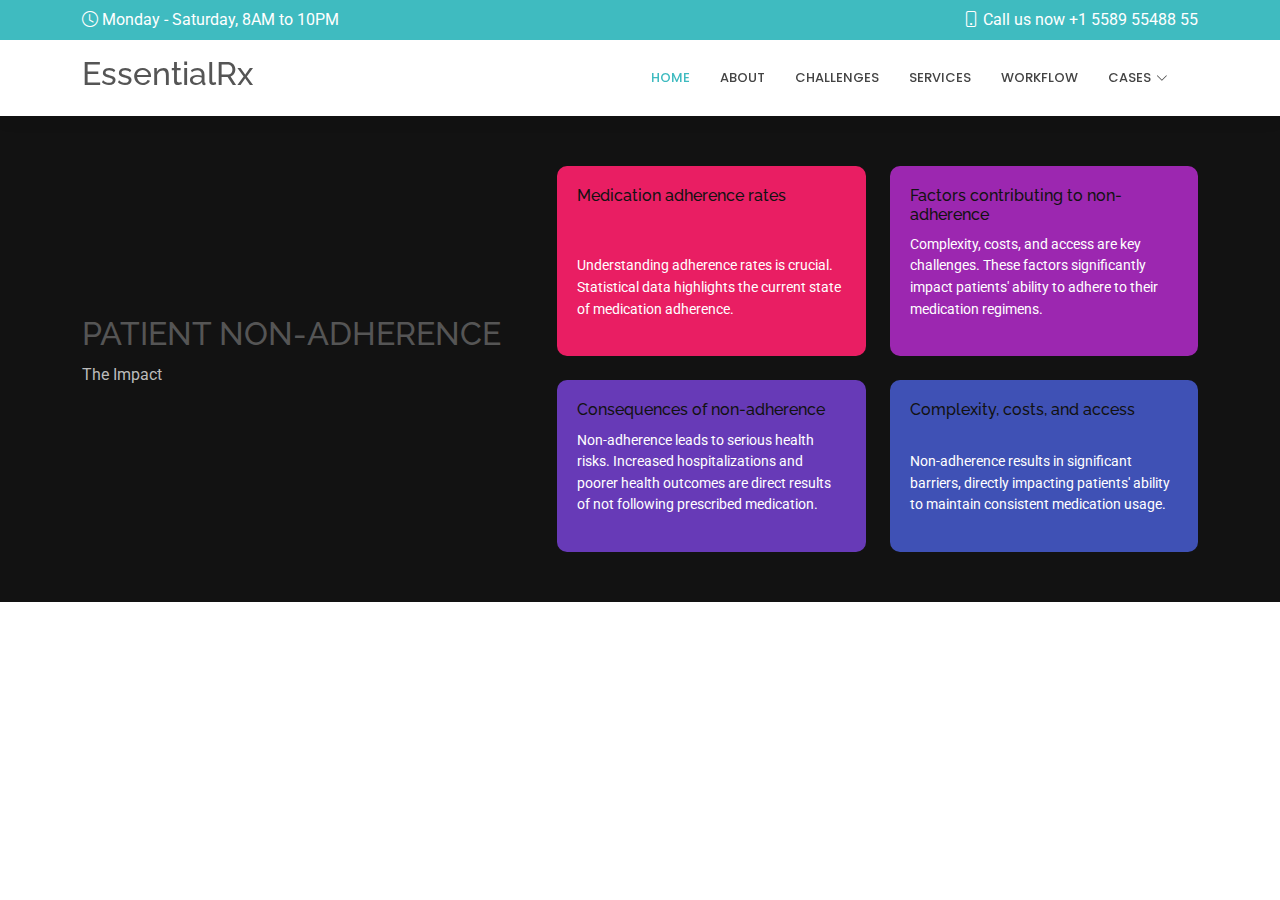
<file: adherence.html>
<!DOCTYPE html>
<html lang="en">

<head>
  <meta charset="utf-8">
  <meta content="width=device-width, initial-scale=1.0" name="viewport">
  <title>Index - Medicio Bootstrap Template</title>
  <meta name="description" content="">
  <meta name="keywords" content="">

  <!-- Favicons -->
  <link href="assets/img/favicon.png" rel="icon">
  <link href="assets/img/apple-touch-icon.png" rel="apple-touch-icon">

  <!-- Fonts -->
  <link href="https://fonts.googleapis.com" rel="preconnect">
  <link href="https://fonts.gstatic.com" rel="preconnect" crossorigin>
  <link href="https://fonts.googleapis.com/css2?family=Roboto:ital,wght@0,100;0,300;0,400;0,500;0,700;0,900;1,100;1,300;1,400;1,500;1,700;1,900&family=Poppins:ital,wght@0,100;0,200;0,300;0,400;0,500;0,600;0,700;0,800;0,900;1,100;1,200;1,300;1,400;1,500;1,600;1,700;1,800;1,900&family=Raleway:ital,wght@0,100;0,200;0,300;0,400;0,500;0,600;0,700;0,800;0,900;1,100;1,200;1,300;1,400;1,500;1,600;1,700;1,800;1,900&display=swap" rel="stylesheet">

  <!-- Vendor CSS Files -->
  <link href="assets/vendor/bootstrap/css/bootstrap.min.css" rel="stylesheet">
  <link href="assets/vendor/bootstrap-icons/bootstrap-icons.css" rel="stylesheet">
  <link href="assets/vendor/aos/aos.css" rel="stylesheet">
  <link href="assets/vendor/fontawesome-free/css/all.min.css" rel="stylesheet">
  <link href="assets/vendor/glightbox/css/glightbox.min.css" rel="stylesheet">
  <link href="assets/vendor/swiper/swiper-bundle.min.css" rel="stylesheet">

  <!-- Main CSS File -->
  <link href="assets/css/main.css" rel="stylesheet">

</head>

<body class="index-page">

  <header id="header" class="header sticky-top">

    <div class="topbar d-flex align-items-center">
      <div class="container d-flex justify-content-center justify-content-md-between">
        <div class="d-none d-md-flex align-items-center">
          <i class="bi bi-clock me-1"></i> Monday - Saturday, 8AM to 10PM
        </div>
        <div class="d-flex align-items-center">
          <i class="bi bi-phone me-1"></i> Call us now +1 5589 55488 55
        </div>
      </div>
    </div><!-- End Top Bar -->

    <div class="branding d-flex align-items-center">

      <div class="container position-relative d-flex align-items-center justify-content-end">
        <a href="index.html" class="logo d-flex align-items-center me-auto">
          <h2 class="sitename">EssentialRx</h2>
          <!-- Uncomment the line below if you also wish to use a text logo -->
          <!-- <h1 class="sitename">Medicio</h1>  -->
        </a>

        <nav id="navmenu" class="navmenu">
          <ul>
            <li><a href="#hero" class="active">Home</a></li>
            <li><a href="#about">About</a></li>
            <li><a href="#stats">Challenges</a></li>
            <li><a href="#services">Services</a></li>
            <li><a href="#workflow">Workflow</a></li>
            <li class="dropdown"><a href="#"><span>Cases</span> <i class="bi bi-chevron-down toggle-dropdown"></i></a>
              <ul>
                <li><a href="#success">success stories</a></li>
                  
                    <li><a href="#testimonials2">testimonials</a></li>
                    <li><a href="#future">Future DIRECTIONS</a></li>
                    
                  
                </li>
                
              </ul>
            </li>
            <li><a href="#contact"></a></li>
          </ul>
          <i class="mobile-nav-toggle d-xl-none bi bi-list"></i>
        </nav>


      </div>

    </div>

  </header>


  <section id="non-adherence" style="background-color: #121212; color: #fff; padding: 50px 0;">
    <div class="container">
      <div class="row">
        <!-- Left Side: Title -->
        <div class="col-lg-5 d-flex flex-column justify-content-center">
          <h2 style="text-transform: uppercase; font-size: 2rem; margin-bottom: 10px;">Patient Non-Adherence</h2>
          <p style="color: #bbb; font-size: 1rem;">The Impact</p>
        </div>
  
        <!-- Right Side: Colored Blocks -->
        <div class="col-lg-7">
          <div class="row gy-4 d-flex">
            <!-- Block 1 -->
            <div class="col-md-6 d-flex">
              <div style="background-color: #e91e63; color: #fff; padding: 20px; border-radius: 10px; flex: 1; display: flex; flex-direction: column; justify-content: space-between;">
                <h4 style="font-size: 1rem; margin-bottom: 10px;color: #121212;">Medication adherence rates</h4>
                <p style="font-size: 0.9rem;">Understanding adherence rates is crucial. Statistical data highlights the current state of medication adherence.</p>
              </div>
            </div>
            <!-- Block 2 -->
            <div class="col-md-6 d-flex">
              <div style="background-color: #9c27b0; color: #fff; padding: 20px; border-radius: 10px; flex: 1; display: flex; flex-direction: column; justify-content: space-between;">
                <h4 style="font-size: 1rem; margin-bottom: 10px;color: #121212;">Factors contributing to non-adherence</h4>
                <p style="font-size: 0.9rem;">Complexity, costs, and access are key challenges. These factors significantly impact patients' ability to adhere to their medication regimens.</p>
              </div>
            </div>
            <!-- Block 3 -->
            <div class="col-md-6 d-flex">
              <div style="background-color: #673ab7; color: #fff; padding: 20px; border-radius: 10px; flex: 1; display: flex; flex-direction: column; justify-content: space-between;">
                <h4 style="font-size: 1rem; margin-bottom: 10px;color: #121212;">Consequences of non-adherence</h4>
                <p style="font-size: 0.9rem;">Non-adherence leads to serious health risks. Increased hospitalizations and poorer health outcomes are direct results of not following prescribed medication.</p>
              </div>
            </div>
            <!-- Block 4 -->
            <div class="col-md-6 d-flex">
              <div style="background-color: #3f51b5; color: #fff; padding: 20px; border-radius: 10px; flex: 1; display: flex; flex-direction: column; justify-content: space-between;">
                <h4 style="font-size: 1rem; margin-bottom: 10px; color:#121212;">Complexity, costs, and access</h4>
                <p style="font-size: 0.9rem;">Non-adherence results in significant barriers, directly impacting patients' ability to maintain consistent medication usage.</p>
              </div>
            </div>
          </div>
        </div>
      </div>
    </div>
  </section>
  



  <!-- Scroll Top -->
  <a href="#" id="scroll-top" class="scroll-top d-flex align-items-center justify-content-center"><i class="bi bi-arrow-up-short"></i></a>

  <!-- Preloader -->
  <div id="preloader"></div>

  <!-- Vendor JS Files -->
  <script src="assets/vendor/bootstrap/js/bootstrap.bundle.min.js"></script>
  <script src="assets/vendor/php-email-form/validate.js"></script>
  <script src="assets/vendor/aos/aos.js"></script>
  <script src="assets/vendor/glightbox/js/glightbox.min.js"></script>
  <script src="assets/vendor/purecounter/purecounter_vanilla.js"></script>
  <script src="assets/vendor/swiper/swiper-bundle.min.js"></script>

  <!-- Main JS File -->
  <script src="assets/js/main.js"></script>

</body>

</html>
</file>
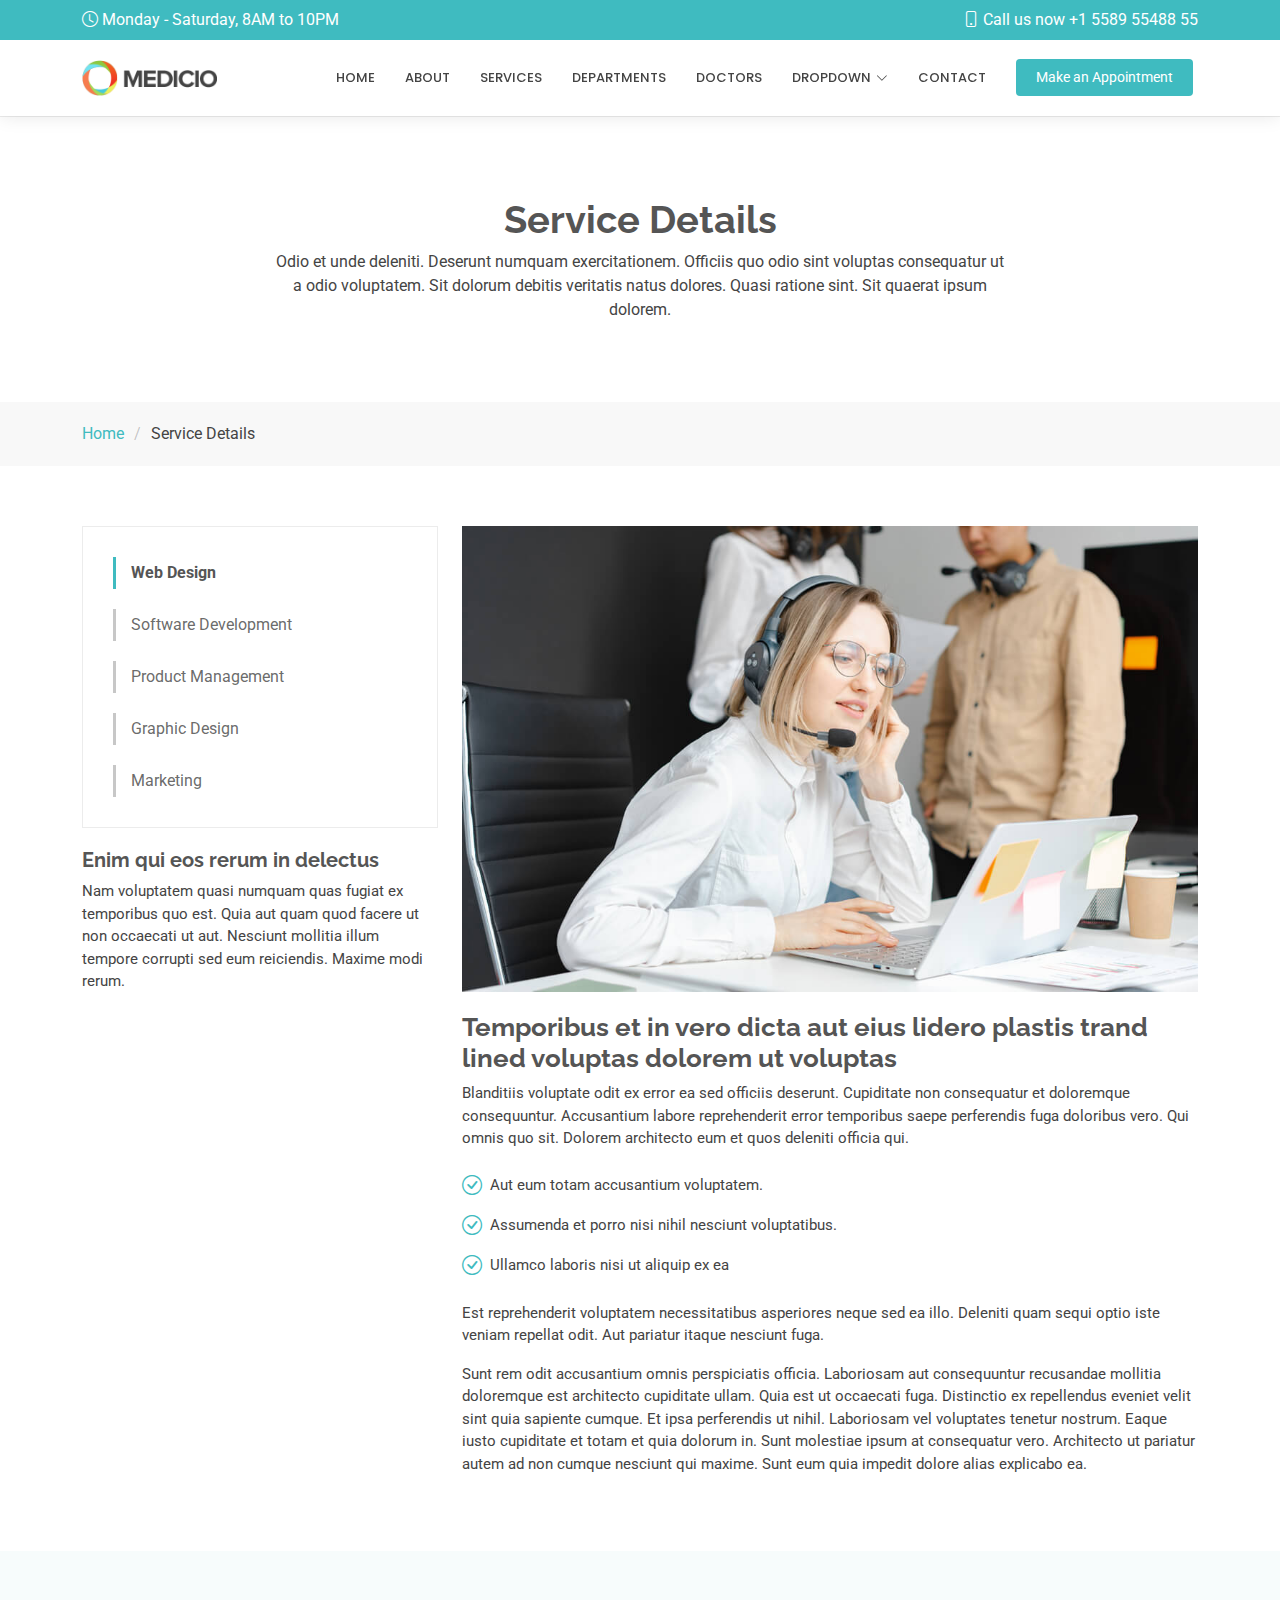
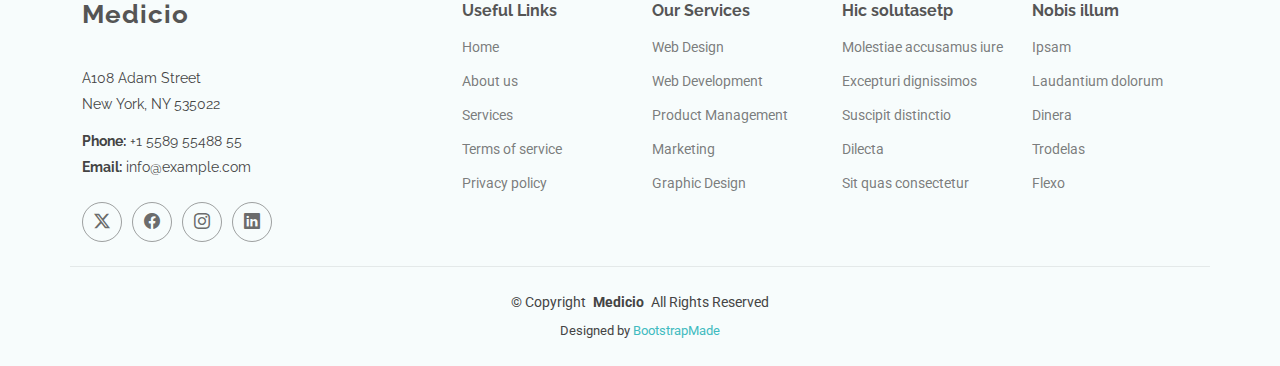
<file: service-details.html>
<!DOCTYPE html>
<html lang="en">

<head>
  <meta charset="utf-8">
  <meta content="width=device-width, initial-scale=1.0" name="viewport">
  <title>Service Details - Medicio Bootstrap Template</title>
  <meta name="description" content="">
  <meta name="keywords" content="">

  <!-- Favicons -->
  <link href="assets/img/favicon.png" rel="icon">
  <link href="assets/img/apple-touch-icon.png" rel="apple-touch-icon">

  <!-- Fonts -->
  <link href="https://fonts.googleapis.com" rel="preconnect">
  <link href="https://fonts.gstatic.com" rel="preconnect" crossorigin>
  <link href="https://fonts.googleapis.com/css2?family=Roboto:ital,wght@0,100;0,300;0,400;0,500;0,700;0,900;1,100;1,300;1,400;1,500;1,700;1,900&family=Poppins:ital,wght@0,100;0,200;0,300;0,400;0,500;0,600;0,700;0,800;0,900;1,100;1,200;1,300;1,400;1,500;1,600;1,700;1,800;1,900&family=Raleway:ital,wght@0,100;0,200;0,300;0,400;0,500;0,600;0,700;0,800;0,900;1,100;1,200;1,300;1,400;1,500;1,600;1,700;1,800;1,900&display=swap" rel="stylesheet">

  <!-- Vendor CSS Files -->
  <link href="assets/vendor/bootstrap/css/bootstrap.min.css" rel="stylesheet">
  <link href="assets/vendor/bootstrap-icons/bootstrap-icons.css" rel="stylesheet">
  <link href="assets/vendor/aos/aos.css" rel="stylesheet">
  <link href="assets/vendor/fontawesome-free/css/all.min.css" rel="stylesheet">
  <link href="assets/vendor/glightbox/css/glightbox.min.css" rel="stylesheet">
  <link href="assets/vendor/swiper/swiper-bundle.min.css" rel="stylesheet">

  <!-- Main CSS File -->
  <link href="assets/css/main.css" rel="stylesheet">

</head>

<body class="service-details-page">

  <header id="header" class="header sticky-top">

    <div class="topbar d-flex align-items-center">
      <div class="container d-flex justify-content-center justify-content-md-between">
        <div class="d-none d-md-flex align-items-center">
          <i class="bi bi-clock me-1"></i> Monday - Saturday, 8AM to 10PM
        </div>
        <div class="d-flex align-items-center">
          <i class="bi bi-phone me-1"></i> Call us now +1 5589 55488 55
        </div>
      </div>
    </div><!-- End Top Bar -->

    <div class="branding d-flex align-items-center">

      <div class="container position-relative d-flex align-items-center justify-content-end">
        <a href="index.html" class="logo d-flex align-items-center me-auto">
          <img src="assets/img/logo.png" alt="">
          <!-- Uncomment the line below if you also wish to use a text logo -->
          <!-- <h1 class="sitename">Medicio</h1>  -->
        </a>

        <nav id="navmenu" class="navmenu">
          <ul>
            <li><a href="#hero">Home</a></li>
            <li><a href="#about">About</a></li>
            <li><a href="#services">Services</a></li>
            <li><a href="#departments">Departments</a></li>
            <li><a href="#doctors">Doctors</a></li>
            <li class="dropdown"><a href="#"><span>Dropdown</span> <i class="bi bi-chevron-down toggle-dropdown"></i></a>
              <ul>
                <li><a href="#">Dropdown 1</a></li>
                <li class="dropdown"><a href="#"><span>Deep Dropdown</span> <i class="bi bi-chevron-down toggle-dropdown"></i></a>
                  <ul>
                    <li><a href="#">Deep Dropdown 1</a></li>
                    <li><a href="#">Deep Dropdown 2</a></li>
                    <li><a href="#">Deep Dropdown 3</a></li>
                    <li><a href="#">Deep Dropdown 4</a></li>
                    <li><a href="#">Deep Dropdown 5</a></li>
                  </ul>
                </li>
                <li><a href="#">Dropdown 2</a></li>
                <li><a href="#">Dropdown 3</a></li>
                <li><a href="#">Dropdown 4</a></li>
              </ul>
            </li>
            <li><a href="#contact">Contact</a></li>
          </ul>
          <i class="mobile-nav-toggle d-xl-none bi bi-list"></i>
        </nav>

        <a class="cta-btn" href="index.html#appointment">Make an Appointment</a>

      </div>

    </div>

  </header>

  <main class="main">

    <!-- Page Title -->
    <div class="page-title">
      <div class="heading">
        <div class="container">
          <div class="row d-flex justify-content-center text-center">
            <div class="col-lg-8">
              <h1 class="heading-title">Service Details</h1>
              <p class="mb-0">
                Odio et unde deleniti. Deserunt numquam exercitationem. Officiis quo
                odio sint voluptas consequatur ut a odio voluptatem. Sit dolorum
                debitis veritatis natus dolores. Quasi ratione sint. Sit quaerat
                ipsum dolorem.
              </p>
            </div>
          </div>
        </div>
      </div>
      <nav class="breadcrumbs">
        <div class="container">
          <ol>
            <li><a href="index.html">Home</a></li>
            <li class="current">Service Details</li>
          </ol>
        </div>
      </nav>
    </div><!-- End Page Title -->

    <!-- Service Details Section -->
    <section id="service-details" class="service-details section">

      <div class="container">

        <div class="row gy-4">

          <div class="col-lg-4" data-aos="fade-up" data-aos-delay="100">
            <div class="services-list">
              <a href="#" class="active">Web Design</a>
              <a href="#">Software Development</a>
              <a href="#">Product Management</a>
              <a href="#">Graphic Design</a>
              <a href="#">Marketing</a>
            </div>

            <h4>Enim qui eos rerum in delectus</h4>
            <p>Nam voluptatem quasi numquam quas fugiat ex temporibus quo est. Quia aut quam quod facere ut non occaecati ut aut. Nesciunt mollitia illum tempore corrupti sed eum reiciendis. Maxime modi rerum.</p>
          </div>

          <div class="col-lg-8" data-aos="fade-up" data-aos-delay="200">
            <img src="assets/img/services.jpg" alt="" class="img-fluid services-img">
            <h3>Temporibus et in vero dicta aut eius lidero plastis trand lined voluptas dolorem ut voluptas</h3>
            <p>
              Blanditiis voluptate odit ex error ea sed officiis deserunt. Cupiditate non consequatur et doloremque consequuntur. Accusantium labore reprehenderit error temporibus saepe perferendis fuga doloribus vero. Qui omnis quo sit. Dolorem architecto eum et quos deleniti officia qui.
            </p>
            <ul>
              <li><i class="bi bi-check-circle"></i> <span>Aut eum totam accusantium voluptatem.</span></li>
              <li><i class="bi bi-check-circle"></i> <span>Assumenda et porro nisi nihil nesciunt voluptatibus.</span></li>
              <li><i class="bi bi-check-circle"></i> <span>Ullamco laboris nisi ut aliquip ex ea</span></li>
            </ul>
            <p>
              Est reprehenderit voluptatem necessitatibus asperiores neque sed ea illo. Deleniti quam sequi optio iste veniam repellat odit. Aut pariatur itaque nesciunt fuga.
            </p>
            <p>
              Sunt rem odit accusantium omnis perspiciatis officia. Laboriosam aut consequuntur recusandae mollitia doloremque est architecto cupiditate ullam. Quia est ut occaecati fuga. Distinctio ex repellendus eveniet velit sint quia sapiente cumque. Et ipsa perferendis ut nihil. Laboriosam vel voluptates tenetur nostrum. Eaque iusto cupiditate et totam et quia dolorum in. Sunt molestiae ipsum at consequatur vero. Architecto ut pariatur autem ad non cumque nesciunt qui maxime. Sunt eum quia impedit dolore alias explicabo ea.
            </p>
          </div>

        </div>

      </div>

    </section><!-- /Service Details Section -->

  </main>

  <footer id="footer" class="footer light-background">

    <div class="container footer-top">
      <div class="row gy-4">
        <div class="col-lg-4 col-md-6 footer-about">
          <a href="index.html" class="logo d-flex align-items-center">
            <span class="sitename">Medicio</span>
          </a>
          <div class="footer-contact pt-3">
            <p>A108 Adam Street</p>
            <p>New York, NY 535022</p>
            <p class="mt-3"><strong>Phone:</strong> <span>+1 5589 55488 55</span></p>
            <p><strong>Email:</strong> <span>info@example.com</span></p>
          </div>
          <div class="social-links d-flex mt-4">
            <a href=""><i class="bi bi-twitter-x"></i></a>
            <a href=""><i class="bi bi-facebook"></i></a>
            <a href=""><i class="bi bi-instagram"></i></a>
            <a href=""><i class="bi bi-linkedin"></i></a>
          </div>
        </div>

        <div class="col-lg-2 col-md-3 footer-links">
          <h4>Useful Links</h4>
          <ul>
            <li><a href="#">Home</a></li>
            <li><a href="#">About us</a></li>
            <li><a href="#">Services</a></li>
            <li><a href="#">Terms of service</a></li>
            <li><a href="#">Privacy policy</a></li>
          </ul>
        </div>

        <div class="col-lg-2 col-md-3 footer-links">
          <h4>Our Services</h4>
          <ul>
            <li><a href="#">Web Design</a></li>
            <li><a href="#">Web Development</a></li>
            <li><a href="#">Product Management</a></li>
            <li><a href="#">Marketing</a></li>
            <li><a href="#">Graphic Design</a></li>
          </ul>
        </div>

        <div class="col-lg-2 col-md-3 footer-links">
          <h4>Hic solutasetp</h4>
          <ul>
            <li><a href="#">Molestiae accusamus iure</a></li>
            <li><a href="#">Excepturi dignissimos</a></li>
            <li><a href="#">Suscipit distinctio</a></li>
            <li><a href="#">Dilecta</a></li>
            <li><a href="#">Sit quas consectetur</a></li>
          </ul>
        </div>

        <div class="col-lg-2 col-md-3 footer-links">
          <h4>Nobis illum</h4>
          <ul>
            <li><a href="#">Ipsam</a></li>
            <li><a href="#">Laudantium dolorum</a></li>
            <li><a href="#">Dinera</a></li>
            <li><a href="#">Trodelas</a></li>
            <li><a href="#">Flexo</a></li>
          </ul>
        </div>

      </div>
    </div>

    <div class="container copyright text-center mt-4">
      <p>© <span>Copyright</span> <strong class="px-1 sitename">Medicio</strong> <span>All Rights Reserved</span></p>
      <div class="credits">
        <!-- All the links in the footer should remain intact. -->
        <!-- You can delete the links only if you've purchased the pro version. -->
        <!-- Licensing information: https://bootstrapmade.com/license/ -->
        <!-- Purchase the pro version with working PHP/AJAX contact form: [buy-url] -->
        Designed by <a href="https://bootstrapmade.com/">BootstrapMade</a>
      </div>
    </div>

  </footer>

  <!-- Scroll Top -->
  <a href="#" id="scroll-top" class="scroll-top d-flex align-items-center justify-content-center"><i class="bi bi-arrow-up-short"></i></a>

  <!-- Preloader -->
  <div id="preloader"></div>

  <!-- Vendor JS Files -->
  <script src="assets/vendor/bootstrap/js/bootstrap.bundle.min.js"></script>
  <script src="assets/vendor/php-email-form/validate.js"></script>
  <script src="assets/vendor/aos/aos.js"></script>
  <script src="assets/vendor/glightbox/js/glightbox.min.js"></script>
  <script src="assets/vendor/purecounter/purecounter_vanilla.js"></script>
  <script src="assets/vendor/swiper/swiper-bundle.min.js"></script>

  <!-- Main JS File -->
  <script src="assets/js/main.js"></script>

</body>

</html>
</file>
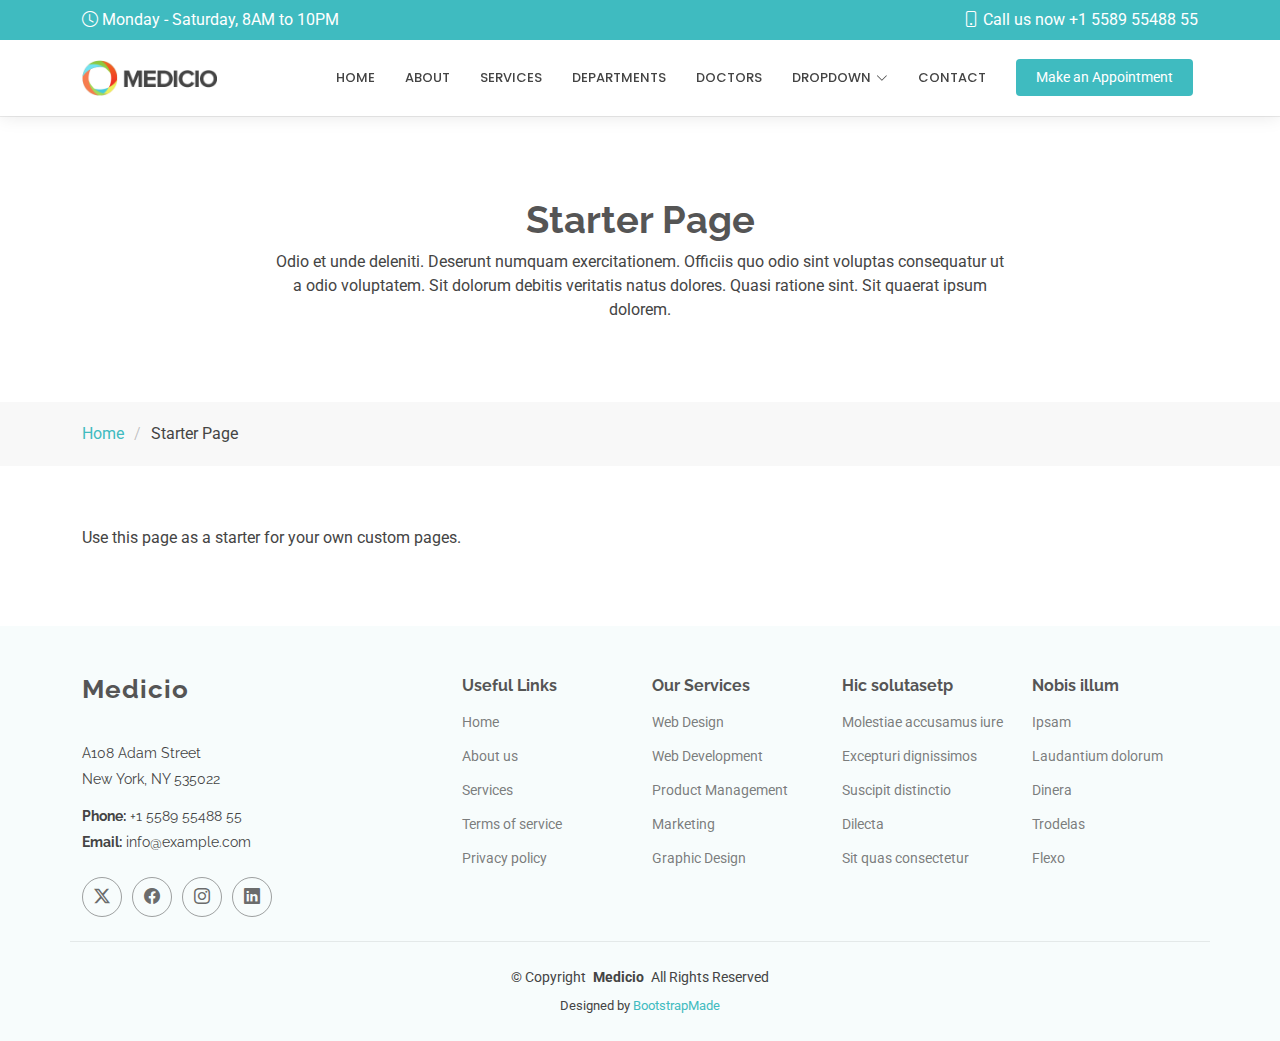
<file: starter-page.html>
<!DOCTYPE html>
<html lang="en">

<head>
  <meta charset="utf-8">
  <meta content="width=device-width, initial-scale=1.0" name="viewport">
  <title>Starter Page - Medicio Bootstrap Template</title>
  <meta name="description" content="">
  <meta name="keywords" content="">

  <!-- Favicons -->
  <link href="assets/img/favicon.png" rel="icon">
  <link href="assets/img/apple-touch-icon.png" rel="apple-touch-icon">

  <!-- Fonts -->
  <link href="https://fonts.googleapis.com" rel="preconnect">
  <link href="https://fonts.gstatic.com" rel="preconnect" crossorigin>
  <link href="https://fonts.googleapis.com/css2?family=Roboto:ital,wght@0,100;0,300;0,400;0,500;0,700;0,900;1,100;1,300;1,400;1,500;1,700;1,900&family=Poppins:ital,wght@0,100;0,200;0,300;0,400;0,500;0,600;0,700;0,800;0,900;1,100;1,200;1,300;1,400;1,500;1,600;1,700;1,800;1,900&family=Raleway:ital,wght@0,100;0,200;0,300;0,400;0,500;0,600;0,700;0,800;0,900;1,100;1,200;1,300;1,400;1,500;1,600;1,700;1,800;1,900&display=swap" rel="stylesheet">

  <!-- Vendor CSS Files -->
  <link href="assets/vendor/bootstrap/css/bootstrap.min.css" rel="stylesheet">
  <link href="assets/vendor/bootstrap-icons/bootstrap-icons.css" rel="stylesheet">
  <link href="assets/vendor/aos/aos.css" rel="stylesheet">
  <link href="assets/vendor/fontawesome-free/css/all.min.css" rel="stylesheet">
  <link href="assets/vendor/glightbox/css/glightbox.min.css" rel="stylesheet">
  <link href="assets/vendor/swiper/swiper-bundle.min.css" rel="stylesheet">

  <!-- Main CSS File -->
  <link href="assets/css/main.css" rel="stylesheet">

</head>

<body class="starter-page-page">

  <header id="header" class="header sticky-top">

    <div class="topbar d-flex align-items-center">
      <div class="container d-flex justify-content-center justify-content-md-between">
        <div class="d-none d-md-flex align-items-center">
          <i class="bi bi-clock me-1"></i> Monday - Saturday, 8AM to 10PM
        </div>
        <div class="d-flex align-items-center">
          <i class="bi bi-phone me-1"></i> Call us now +1 5589 55488 55
        </div>
      </div>
    </div><!-- End Top Bar -->

    <div class="branding d-flex align-items-center">

      <div class="container position-relative d-flex align-items-center justify-content-end">
        <a href="index.html" class="logo d-flex align-items-center me-auto">
          <img src="assets/img/logo.png" alt="">
          <!-- Uncomment the line below if you also wish to use a text logo -->
          <!-- <h1 class="sitename">Medicio</h1>  -->
        </a>

        <nav id="navmenu" class="navmenu">
          <ul>
            <li><a href="#hero">Home</a></li>
            <li><a href="#about">About</a></li>
            <li><a href="#services">Services</a></li>
            <li><a href="#departments">Departments</a></li>
            <li><a href="#doctors">Doctors</a></li>
            <li class="dropdown"><a href="#"><span>Dropdown</span> <i class="bi bi-chevron-down toggle-dropdown"></i></a>
              <ul>
                <li><a href="#">Dropdown 1</a></li>
                <li class="dropdown"><a href="#"><span>Deep Dropdown</span> <i class="bi bi-chevron-down toggle-dropdown"></i></a>
                  <ul>
                    <li><a href="#">Deep Dropdown 1</a></li>
                    <li><a href="#">Deep Dropdown 2</a></li>
                    <li><a href="#">Deep Dropdown 3</a></li>
                    <li><a href="#">Deep Dropdown 4</a></li>
                    <li><a href="#">Deep Dropdown 5</a></li>
                  </ul>
                </li>
                <li><a href="#">Dropdown 2</a></li>
                <li><a href="#">Dropdown 3</a></li>
                <li><a href="#">Dropdown 4</a></li>
              </ul>
            </li>
            <li><a href="#contact">Contact</a></li>
          </ul>
          <i class="mobile-nav-toggle d-xl-none bi bi-list"></i>
        </nav>

        <a class="cta-btn" href="index.html#appointment">Make an Appointment</a>

      </div>

    </div>

  </header>

  <main class="main">

    <!-- Page Title -->
    <div class="page-title">
      <div class="heading">
        <div class="container">
          <div class="row d-flex justify-content-center text-center">
            <div class="col-lg-8">
              <h1 class="heading-title">Starter Page</h1>
              <p class="mb-0">
                Odio et unde deleniti. Deserunt numquam exercitationem. Officiis quo
                odio sint voluptas consequatur ut a odio voluptatem. Sit dolorum
                debitis veritatis natus dolores. Quasi ratione sint. Sit quaerat
                ipsum dolorem.
              </p>
            </div>
          </div>
        </div>
      </div>
      <nav class="breadcrumbs">
        <div class="container">
          <ol>
            <li><a href="index.html">Home</a></li>
            <li class="current">Starter Page</li>
          </ol>
        </div>
      </nav>
    </div><!-- End Page Title -->

    <!-- Starter Section Section -->
    <section id="starter-section" class="starter-section section">

      <div class="container" data-aos="fade-up">
        <p>Use this page as a starter for your own custom pages.</p>
      </div>

    </section><!-- /Starter Section Section -->

  </main>

  <footer id="footer" class="footer light-background">

    <div class="container footer-top">
      <div class="row gy-4">
        <div class="col-lg-4 col-md-6 footer-about">
          <a href="index.html" class="logo d-flex align-items-center">
            <span class="sitename">Medicio</span>
          </a>
          <div class="footer-contact pt-3">
            <p>A108 Adam Street</p>
            <p>New York, NY 535022</p>
            <p class="mt-3"><strong>Phone:</strong> <span>+1 5589 55488 55</span></p>
            <p><strong>Email:</strong> <span>info@example.com</span></p>
          </div>
          <div class="social-links d-flex mt-4">
            <a href=""><i class="bi bi-twitter-x"></i></a>
            <a href=""><i class="bi bi-facebook"></i></a>
            <a href=""><i class="bi bi-instagram"></i></a>
            <a href=""><i class="bi bi-linkedin"></i></a>
          </div>
        </div>

        <div class="col-lg-2 col-md-3 footer-links">
          <h4>Useful Links</h4>
          <ul>
            <li><a href="#">Home</a></li>
            <li><a href="#">About us</a></li>
            <li><a href="#">Services</a></li>
            <li><a href="#">Terms of service</a></li>
            <li><a href="#">Privacy policy</a></li>
          </ul>
        </div>

        <div class="col-lg-2 col-md-3 footer-links">
          <h4>Our Services</h4>
          <ul>
            <li><a href="#">Web Design</a></li>
            <li><a href="#">Web Development</a></li>
            <li><a href="#">Product Management</a></li>
            <li><a href="#">Marketing</a></li>
            <li><a href="#">Graphic Design</a></li>
          </ul>
        </div>

        <div class="col-lg-2 col-md-3 footer-links">
          <h4>Hic solutasetp</h4>
          <ul>
            <li><a href="#">Molestiae accusamus iure</a></li>
            <li><a href="#">Excepturi dignissimos</a></li>
            <li><a href="#">Suscipit distinctio</a></li>
            <li><a href="#">Dilecta</a></li>
            <li><a href="#">Sit quas consectetur</a></li>
          </ul>
        </div>

        <div class="col-lg-2 col-md-3 footer-links">
          <h4>Nobis illum</h4>
          <ul>
            <li><a href="#">Ipsam</a></li>
            <li><a href="#">Laudantium dolorum</a></li>
            <li><a href="#">Dinera</a></li>
            <li><a href="#">Trodelas</a></li>
            <li><a href="#">Flexo</a></li>
          </ul>
        </div>

      </div>
    </div>

    <div class="container copyright text-center mt-4">
      <p>© <span>Copyright</span> <strong class="px-1 sitename">Medicio</strong> <span>All Rights Reserved</span></p>
      <div class="credits">
        <!-- All the links in the footer should remain intact. -->
        <!-- You can delete the links only if you've purchased the pro version. -->
        <!-- Licensing information: https://bootstrapmade.com/license/ -->
        <!-- Purchase the pro version with working PHP/AJAX contact form: [buy-url] -->
        Designed by <a href="https://bootstrapmade.com/">BootstrapMade</a>
      </div>
    </div>

  </footer>

  <!-- Scroll Top -->
  <a href="#" id="scroll-top" class="scroll-top d-flex align-items-center justify-content-center"><i class="bi bi-arrow-up-short"></i></a>

  <!-- Preloader -->
  <div id="preloader"></div>

  <!-- Vendor JS Files -->
  <script src="assets/vendor/bootstrap/js/bootstrap.bundle.min.js"></script>
  <script src="assets/vendor/php-email-form/validate.js"></script>
  <script src="assets/vendor/aos/aos.js"></script>
  <script src="assets/vendor/glightbox/js/glightbox.min.js"></script>
  <script src="assets/vendor/purecounter/purecounter_vanilla.js"></script>
  <script src="assets/vendor/swiper/swiper-bundle.min.js"></script>

  <!-- Main JS File -->
  <script src="assets/js/main.js"></script>

</body>

</html>
</file>
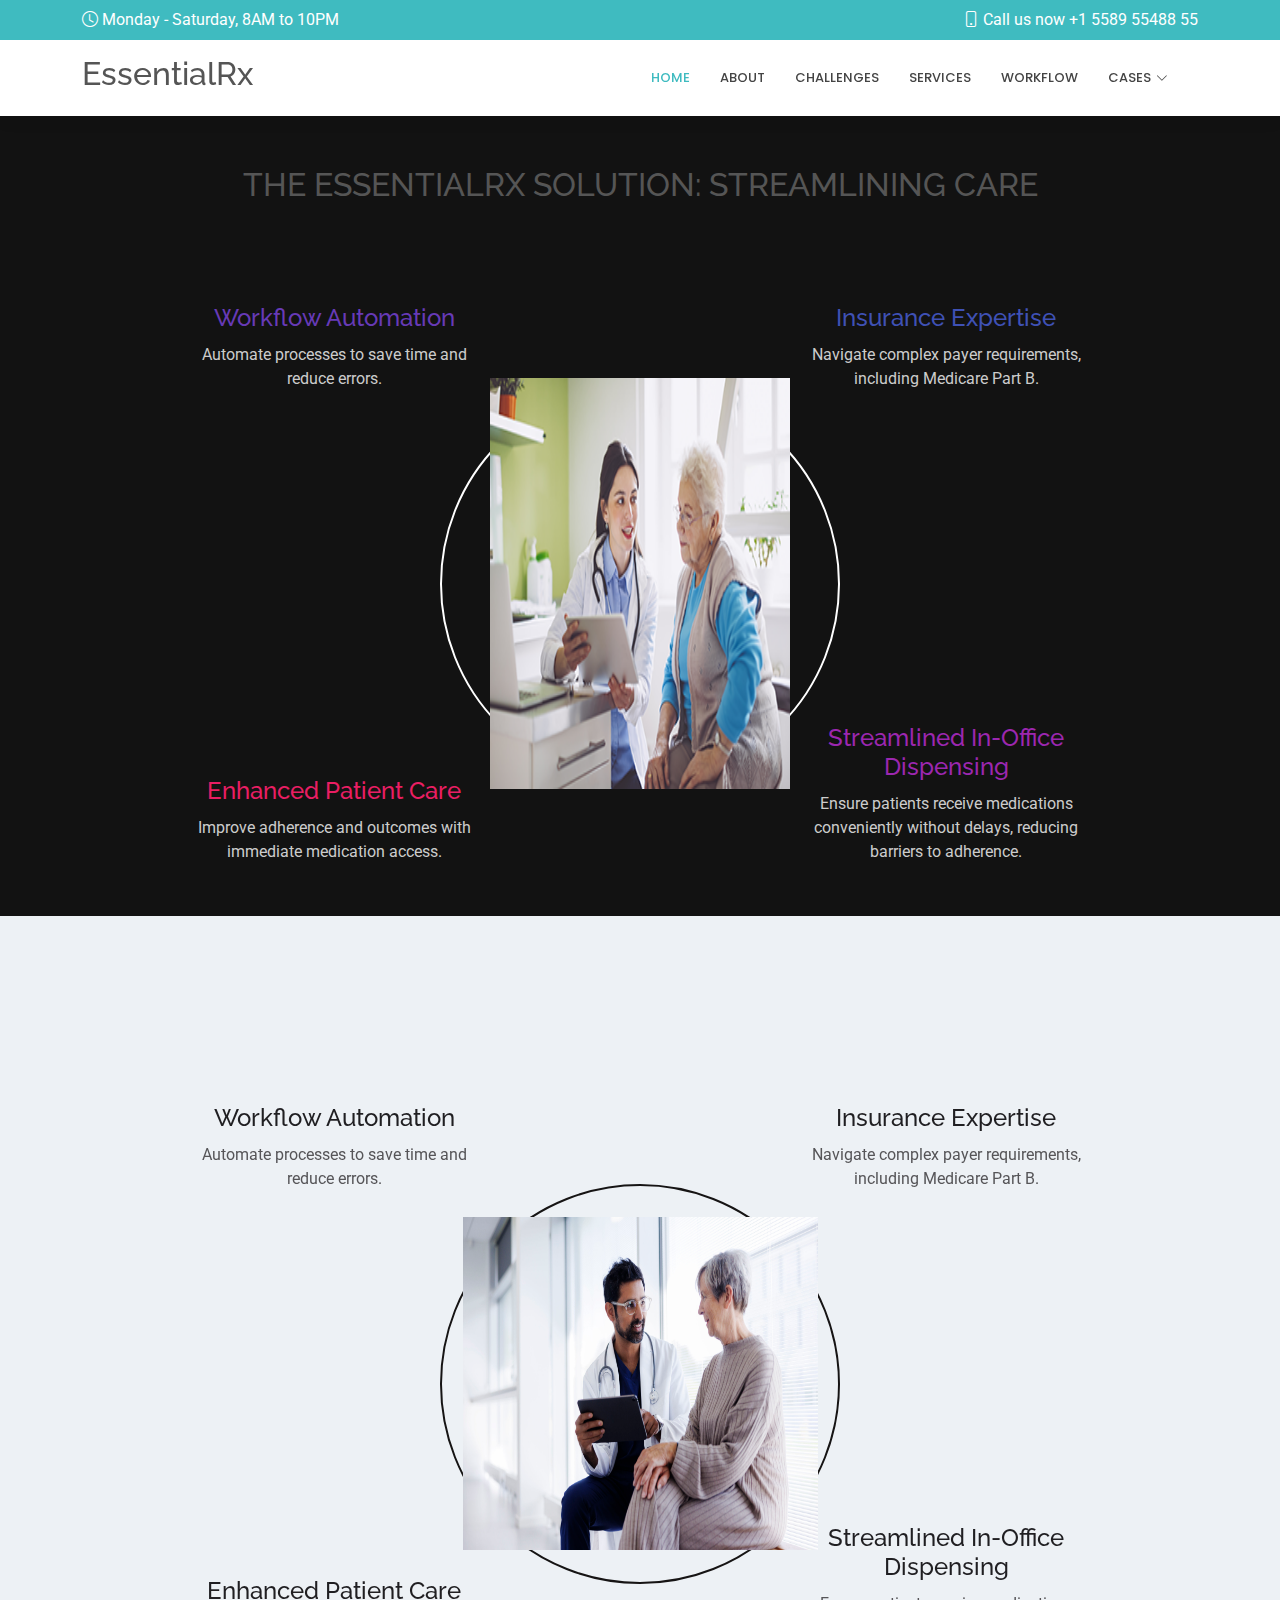
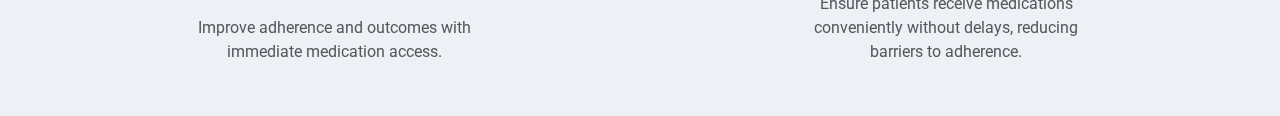
<file: stream.html>
<!DOCTYPE html>
<html lang="en">

<head>
  <meta charset="utf-8">
  <meta content="width=device-width, initial-scale=1.0" name="viewport">
  <title>Index - Medicio Bootstrap Template</title>
  <meta name="description" content="">
  <meta name="keywords" content="">

  <!-- Favicons -->
  <link href="assets/img/favicon.png" rel="icon">
  <link href="assets/img/apple-touch-icon.png" rel="apple-touch-icon">

  <!-- Fonts -->
  <link href="https://fonts.googleapis.com" rel="preconnect">
  <link href="https://fonts.gstatic.com" rel="preconnect" crossorigin>
  <link href="https://fonts.googleapis.com/css2?family=Roboto:ital,wght@0,100;0,300;0,400;0,500;0,700;0,900;1,100;1,300;1,400;1,500;1,700;1,900&family=Poppins:ital,wght@0,100;0,200;0,300;0,400;0,500;0,600;0,700;0,800;0,900;1,100;1,200;1,300;1,400;1,500;1,600;1,700;1,800;1,900&family=Raleway:ital,wght@0,100;0,200;0,300;0,400;0,500;0,600;0,700;0,800;0,900;1,100;1,200;1,300;1,400;1,500;1,600;1,700;1,800;1,900&display=swap" rel="stylesheet">

  <!-- Vendor CSS Files -->
  <link href="assets/vendor/bootstrap/css/bootstrap.min.css" rel="stylesheet">
  <link href="assets/vendor/bootstrap-icons/bootstrap-icons.css" rel="stylesheet">
  <link href="assets/vendor/aos/aos.css" rel="stylesheet">
  <link href="assets/vendor/fontawesome-free/css/all.min.css" rel="stylesheet">
  <link href="assets/vendor/glightbox/css/glightbox.min.css" rel="stylesheet">
  <link href="assets/vendor/swiper/swiper-bundle.min.css" rel="stylesheet">

  <!-- Main CSS File -->
  <link href="assets/css/main.css" rel="stylesheet">

</head>

<body class="index-page">

  <header id="header" class="header sticky-top">

    <div class="topbar d-flex align-items-center">
      <div class="container d-flex justify-content-center justify-content-md-between">
        <div class="d-none d-md-flex align-items-center">
          <i class="bi bi-clock me-1"></i> Monday - Saturday, 8AM to 10PM
        </div>
        <div class="d-flex align-items-center">
          <i class="bi bi-phone me-1"></i> Call us now +1 5589 55488 55
        </div>
      </div>
    </div><!-- End Top Bar -->

    <div class="branding d-flex align-items-center">

      <div class="container position-relative d-flex align-items-center justify-content-end">
        <a href="index.html" class="logo d-flex align-items-center me-auto">
          <h2 class="sitename">EssentialRx</h2>
          <!-- Uncomment the line below if you also wish to use a text logo -->
          <!-- <h1 class="sitename">Medicio</h1>  -->
        </a>

        <nav id="navmenu" class="navmenu">
          <ul>
            <li><a href="#hero" class="active">Home</a></li>
            <li><a href="#about">About</a></li>
            <li><a href="#stats">Challenges</a></li>
            <li><a href="#services">Services</a></li>
            <li><a href="#workflow">Workflow</a></li>
            <li class="dropdown"><a href="#"><span>Cases</span> <i class="bi bi-chevron-down toggle-dropdown"></i></a>
              <ul>
                <li><a href="#success">success stories</a></li>
                  
                    <li><a href="#testimonials2">testimonials</a></li>
                    <li><a href="#future">Future DIRECTIONS</a></li>
                    
                  
                </li>
                
              </ul>
            </li>
            <li><a href="#contact"></a></li>
          </ul>
          <i class="mobile-nav-toggle d-xl-none bi bi-list"></i>
        </nav>


      </div>

    </div>

  </header>

  
<style>.central-image {
    position: relative;
    z-index: 1;
 }
 </style>
  

  <section id="solution" class="solution section" style="background-color: #121212; color: #fff; padding: 50px 0; position: relative; height: 800px;">
    <div class="container text-center" data-aos="fade-up">
      <h2 style="text-transform: uppercase; margin-bottom: 30px;">The EssentialRx Solution: Streamlining Care</h2>
    </div>
  
    <div class="container" style="position: relative; height: 100%; display: flex; align-items: center; justify-content: center;">
      <!-- Central Image and Circle -->
      <div style="position: relative; z-index: 1;">
        <div style="
          position: absolute;
          top: 50%;
          left: 50%;
          transform: translate(-50%, -50%);
          width: 400px;
          height: 400px;
          border: 2px solid #fff;
          border-radius: 50%;
          z-index: 0;">
        </div>
        <img src="assets/img/solutions.png" alt="Central Phone" style="max-width: 300px;height: 411px; z-index: 1; position: relative;">
      </div>
  
      <!-- Features Around the Circle -->
      <!-- Top Left -->
      <div style="position: absolute; top: 10%; left: 10%; max-width: 300px; text-align: center;">
        <h4 style="color: #673ab7; margin-bottom: 10px;">Workflow Automation</h4>
        <p style="color: #ccc; word-wrap: break-word; overflow-wrap: break-word; margin: 0;">
          Automate processes to save time and reduce errors.
        </p>
      </div>
  
      <!-- Top Right -->
      <div style="position: absolute; top: 10%; right: 10%; max-width: 300px; text-align: center;">
        <h4 style="color: #3f51b5; margin-bottom: 10px;">Insurance Expertise</h4>
        <p style="color: #ccc; word-wrap: break-word; overflow-wrap: break-word; margin: 0;">
          Navigate complex payer requirements, including Medicare Part B.
        </p>
      </div>
  
      <!-- Bottom Left -->
      <div style="position: absolute; bottom: 10%; left: 10%; max-width: 300px; text-align: center;">
        <h4 style="color: #e91e63; margin-bottom: 10px;">Enhanced Patient Care</h4>
        <p style="color: #ccc; word-wrap: break-word; overflow-wrap: break-word; margin: 0;">
          Improve adherence and outcomes with immediate medication access.
        </p>
      </div>
  
      <!-- Bottom Right -->
      <div style="position: absolute; bottom: 10%; right: 10%; max-width: 300px; text-align: center;">
        <h4 style="color: #9c27b0; margin-bottom: 10px;">Streamlined In-Office Dispensing</h4>
        <p style="color: #ccc; word-wrap: break-word; overflow-wrap: break-word; margin: 0;">
          Ensure patients receive medications conveniently without delays, reducing barriers to adherence.
        </p>
      </div>
    </div>
  </section>
  


  

  <section id="solution" class="solution section" style="background-color: #edf1f5; color: #fff; padding: 50px 0; position: relative; height: 800px;">
    <div class="container text-center" data-aos="fade-up">
      <h2 style="text-transform: uppercase; margin-bottom: 30px; color: #303030;">The EssentialRx Solution: Streamlining Care</h2>
    </div>
  
    <div class="container" style="position: relative; height: 100%; display: flex; align-items: center; justify-content: center;">
      <!-- Central Image and Circle -->
      <div style="position: relative; z-index: 1;">
        <div style="
          position: absolute;
          top: 50%;
          left: 50%;
          transform: translate(-50%, -50%);
          width: 400px;
          height: 400px;
          border: 2px solid #161414;
          border-radius: 50%;
          z-index: 0;">
        </div>
        <img src="assets/img/solutions2.jpg" alt="Central Phone" style="width:355px ;height: 333px; z-index: 1; position: relative;">
      </div>
  
      <!-- Features Around the Circle -->
      <!-- Top Left -->
      <div style="position: absolute; top: 10%; left: 10%; max-width: 300px; text-align: center;">
        <h4 style="color: #201f22; margin-bottom: 10px;">Workflow Automation</h4>
        <p style="color: #565558; word-wrap: break-word; overflow-wrap: break-word; margin: 0;">
          Automate processes to save time and reduce errors.
        </p>
      </div>
  
      <!-- Top Right -->
      <div style="position: absolute; top: 10%; right: 10%; max-width: 300px; text-align: center;">
        <h4 style="color: #201f22; margin-bottom: 10px;">Insurance Expertise</h4>
        <p style="color: #565558; word-wrap: break-word; overflow-wrap: break-word; margin: 0;">
          Navigate complex payer requirements, including Medicare Part B.
        </p>
      </div>
  
      <!-- Bottom Left -->
      <div style="position: absolute; bottom: 10%; left: 10%; max-width: 300px; text-align: center;">
        <h4 style="color: #201f22; margin-bottom: 10px;">Enhanced Patient Care</h4>
        <p style="color: #565558; word-wrap: break-word; overflow-wrap: break-word; margin: 0;">
          Improve adherence and outcomes with immediate medication access.
        </p>
      </div>
  
      <!-- Bottom Right -->
      <div style="position: absolute; bottom: 10%; right: 10%; max-width: 300px; text-align: center;">
        <h4 style="color: #201f22; margin-bottom: 10px;">Streamlined In-Office Dispensing</h4>
        <p style="color: #565558; word-wrap: break-word; overflow-wrap: break-word; margin: 0;">
          Ensure patients receive medications conveniently without delays, reducing barriers to adherence.
        </p>
      </div>
    </div>
  </section>
  


 <style>
  /*
            body {
                font-family: Arial, sans-serif;
                background-color: #121212;
                margin: 0;
                padding: 0;
                color: #fff;
            }
    
            .icon-section {
                max-width: 1200px;
                margin: 50px auto;
                display: flex;
                flex-direction: column;
                gap: 20px;
            }
    
            .icon-card {
                display: flex;
                align-items: center;
                padding: 20px;
                border-radius: 10px;
                color: #fff;
            }
    
            .icon-card:nth-child(1) {
                background-color: #e91e63; /* Pink 
            }
    
            .icon-card:nth-child(2) {
                background-color: #9c27b0; /* Purple 
            }
    
            .icon-card:nth-child(3) {
                background-color: #673ab7; /* Deep Purple 
            }
    
            .icon {
                font-size: 40px;
                margin-right: 20px;
            }
    
            .icon-card h3 {
                margin: 0;
                font-size: 1.5rem;
            }
    
            .icon-card p {
                margin: 5px 0 0;
                font-size: 1rem;
                line-height: 1.4;
            }
          */
        </style>
  
  <!-- Scroll Top -->
  <a href="#" id="scroll-top" class="scroll-top d-flex align-items-center justify-content-center"><i class="bi bi-arrow-up-short"></i></a>

  <!-- Preloader -->
  <div id="preloader"></div>

  <!-- Vendor JS Files -->
  <script src="assets/vendor/bootstrap/js/bootstrap.bundle.min.js"></script>
  <script src="assets/vendor/php-email-form/validate.js"></script>
  <script src="assets/vendor/aos/aos.js"></script>
  <script src="assets/vendor/glightbox/js/glightbox.min.js"></script>
  <script src="assets/vendor/purecounter/purecounter_vanilla.js"></script>
  <script src="assets/vendor/swiper/swiper-bundle.min.js"></script>

  <!-- Main JS File -->
  <script src="assets/js/main.js"></script>

</body>

</html>
</file>
<file: assets/css/main.css>
/**
* Template Name: Medicio
* Template URL: https://bootstrapmade.com/medicio-free-bootstrap-theme/
* Updated: Aug 07 2024 with Bootstrap v5.3.3
* Author: BootstrapMade.com
* License: https://bootstrapmade.com/license/
*/

/*--------------------------------------------------------------
# Font & Color Variables
# Help: https://bootstrapmade.com/color-system/
--------------------------------------------------------------*/
/* Fonts */
:root {
  --default-font: "Roboto",  system-ui, -apple-system, "Segoe UI", Roboto, "Helvetica Neue", Arial, "Noto Sans", "Liberation Sans", sans-serif, "Apple Color Emoji", "Segoe UI Emoji", "Segoe UI Symbol", "Noto Color Emoji";
  --heading-font: "Raleway",  sans-serif;
  --nav-font: "Poppins",  sans-serif;
}

/* Global Colors - The following color variables are used throughout the website. Updating them here will change the color scheme of the entire website */
:root { 
  --background-color: #ffffff; /* Background color for the entire website, including individual sections */
  --default-color: #444444; /* Default color used for the majority of the text content across the entire website */
  --heading-color: #555555; /* Color for headings, subheadings and title throughout the website */
  --accent-color: #3fbbc0; /* Accent color that represents your brand on the website. It's used for buttons, links, and other elements that need to stand out */
  --surface-color: #ffffff; /* The surface color is used as a background of boxed elements within sections, such as cards, icon boxes, or other elements that require a visual separation from the global background. */
  --contrast-color: #ffffff; /* Contrast color for text, ensuring readability against backgrounds of accent, heading, or default colors. */
}

/* Nav Menu Colors - The following color variables are used specifically for the navigation menu. They are separate from the global colors to allow for more customization options */
:root {
  --nav-color: #444444;  /* The default color of the main navmenu links */
  --nav-hover-color: #3fbbc0; /* Applied to main navmenu links when they are hovered over or active */
  --nav-mobile-background-color: #ffffff; /* Used as the background color for mobile navigation menu */
  --nav-dropdown-background-color: #ffffff; /* Used as the background color for dropdown items that appear when hovering over primary navigation items */
  --nav-dropdown-color: #444444; /* Used for navigation links of the dropdown items in the navigation menu. */
  --nav-dropdown-hover-color: #3fbbc0; /* Similar to --nav-hover-color, this color is applied to dropdown navigation links when they are hovered over. */
}

/* Color Presets - These classes override global colors when applied to any section or element, providing reuse of the sam color scheme. */

.light-background {
  --background-color: #f7fcfc;
  --surface-color: #ffffff;
}

.dark-background {
  --background-color: #060606;
  --default-color: #ffffff;
  --heading-color: #ffffff;
  --surface-color: #252525;
  --contrast-color: #ffffff;
}

.accent-background {
  --background-color: #3fbbc0;
  --default-color: #ffffff;
  --heading-color: #ffffff;
  --surface-color: #65c9cd;
}

/* Smooth scroll */
:root {
  scroll-behavior: smooth;
}

/*--------------------------------------------------------------
# General Styling & Shared Classes
--------------------------------------------------------------*/
body {
  color: var(--default-color);
  background-color: var(--background-color);
  font-family: var(--default-font);
}

a {
  color: var(--accent-color);
  text-decoration: none;
  transition: 0.3s;
}

a:hover {
  color: color-mix(in srgb, var(--accent-color), transparent 25%);
  text-decoration: none;
}

h1,
h2,
h3,
h4,
h5,
h6 {
  color: var(--heading-color);
  font-family: var(--heading-font);
}

/* Pulsating Play Button
------------------------------*/
.pulsating-play-btn {
  width: 94px;
  height: 94px;
  background: radial-gradient(var(--accent-color) 50%, color-mix(in srgb, var(--accent-color), transparent 75%) 52%);
  border-radius: 50%;
  display: block;
  position: relative;
  overflow: hidden;
}

.pulsating-play-btn:before {
  content: "";
  position: absolute;
  width: 120px;
  height: 120px;
  animation-delay: 0s;
  animation: pulsate-play-btn 2s;
  animation-direction: forwards;
  animation-iteration-count: infinite;
  animation-timing-function: steps;
  opacity: 1;
  border-radius: 50%;
  border: 5px solid color-mix(in srgb, var(--accent-color), transparent 30%);
  top: -15%;
  left: -15%;
  background: rgba(198, 16, 0, 0);
}

.pulsating-play-btn:after {
  content: "";
  position: absolute;
  left: 50%;
  top: 50%;
  transform: translateX(-40%) translateY(-50%);
  width: 0;
  height: 0;
  border-top: 10px solid transparent;
  border-bottom: 10px solid transparent;
  border-left: 15px solid #fff;
  z-index: 100;
  transition: all 400ms cubic-bezier(0.55, 0.055, 0.675, 0.19);
}

.pulsating-play-btn:hover:before {
  content: "";
  position: absolute;
  left: 50%;
  top: 50%;
  transform: translateX(-40%) translateY(-50%);
  width: 0;
  height: 0;
  border: none;
  border-top: 10px solid transparent;
  border-bottom: 10px solid transparent;
  border-left: 15px solid #fff;
  z-index: 200;
  animation: none;
  border-radius: 0;
}

.pulsating-play-btn:hover:after {
  border-left: 15px solid var(--accent-color);
  transform: scale(20);
}

@keyframes pulsate-play-btn {
  0% {
    transform: scale(0.6, 0.6);
    opacity: 1;
  }

  100% {
    transform: scale(1, 1);
    opacity: 0;
  }
}

/* PHP Email Form Messages
------------------------------*/
.php-email-form .error-message {
  display: none;
  background: #df1529;
  color: #ffffff;
  text-align: left;
  padding: 15px;
  margin-bottom: 24px;
  font-weight: 600;
}

.php-email-form .sent-message {
  display: none;
  color: #ffffff;
  background: #059652;
  text-align: center;
  padding: 15px;
  margin-bottom: 24px;
  font-weight: 600;
}

.php-email-form .loading {
  display: none;
  background: var(--surface-color);
  text-align: center;
  padding: 15px;
  margin-bottom: 24px;
}

.php-email-form .loading:before {
  content: "";
  display: inline-block;
  border-radius: 50%;
  width: 24px;
  height: 24px;
  margin: 0 10px -6px 0;
  border: 3px solid var(--accent-color);
  border-top-color: var(--surface-color);
  animation: php-email-form-loading 1s linear infinite;
}

@keyframes php-email-form-loading {
  0% {
    transform: rotate(0deg);
  }

  100% {
    transform: rotate(360deg);
  }
}

/*--------------------------------------------------------------
# Global Header
--------------------------------------------------------------*/
.header {
  color: var(--default-color);
  background-color: var(--background-color);
  transition: all 0.5s;
  z-index: 997;
  box-shadow: 0px 0 18px rgba(0, 0, 0, 0.1);
}

.header .topbar {
  background-color: var(--accent-color);
  color: var(--contrast-color);
  height: 40px;
  padding: 0;
  transition: all 0.5s;
}

.header .branding {
  min-height: 60px;
  padding: 10px 0;
}

.header .logo {
  line-height: 1;
}

.header .logo img {
  max-height: 36px;
  margin-right: 8px;
}

.header .logo h1 {
  font-size: 30px;
  margin: 0;
  font-weight: 700;
  color: var(--heading-color);
}

.header .cta-btn,
.header .cta-btn:focus {
  color: var(--contrast-color);
  background: var(--accent-color);
  font-size: 14px;
  padding: 8px 20px;
  margin: 0 5px 0 30px;
  border-radius: 4px;
  transition: 0.3s;
}

.header .cta-btn:hover,
.header .cta-btn:focus:hover {
  color: var(--contrast-color);
  background: color-mix(in srgb, var(--accent-color), transparent 15%);
}

/*--------------------------------------------------------------
# Navigation Menu
--------------------------------------------------------------*/
/* Navmenu - Desktop */
@media (min-width: 1200px) {
  .navmenu {
    padding: 0;
  }

  .navmenu ul {
    margin: 0;
    padding: 0;
    display: flex;
    list-style: none;
    align-items: center;
  }

  .navmenu li {
    position: relative;
  }

  .navmenu a,
  .navmenu a:focus {
    color: var(--nav-color);
    padding: 18px 15px;
    font-size: 13px;
    font-family: var(--nav-font);
    font-weight: 500;
    text-transform: uppercase;
    display: flex;
    align-items: center;
    justify-content: space-between;
    white-space: nowrap;
    transition: 0.3s;
  }

  .navmenu a i,
  .navmenu a:focus i {
    font-size: 12px;
    line-height: 0;
    margin-left: 5px;
    transition: 0.3s;
  }

  .navmenu li:last-child a {
    padding-right: 0;
  }

  .navmenu li:hover>a,
  .navmenu .active,
  .navmenu .active:focus {
    color: var(--nav-hover-color);
  }

  .navmenu .dropdown ul {
    margin: 0;
    padding: 10px 0;
    background: var(--nav-dropdown-background-color);
    display: block;
    position: absolute;
    visibility: hidden;
    left: 14px;
    top: 130%;
    opacity: 0;
    transition: 0.3s;
    border-radius: 4px;
    z-index: 99;
    box-shadow: 0px 0px 30px rgba(0, 0, 0, 0.1);
  }

  .navmenu .dropdown ul li {
    min-width: 200px;
  }

  .navmenu .dropdown ul a {
    padding: 10px 20px;
    font-size: 15px;
    text-transform: none;
    color: var(--nav-dropdown-color);
  }

  .navmenu .dropdown ul a i {
    font-size: 12px;
  }

  .navmenu .dropdown ul a:hover,
  .navmenu .dropdown ul .active:hover,
  .navmenu .dropdown ul li:hover>a {
    color: var(--nav-dropdown-hover-color);
  }

  .navmenu .dropdown:hover>ul {
    opacity: 1;
    top: 100%;
    visibility: visible;
  }

  .navmenu .dropdown .dropdown ul {
    top: 0;
    left: -90%;
    visibility: hidden;
  }

  .navmenu .dropdown .dropdown:hover>ul {
    opacity: 1;
    top: 0;
    left: -100%;
    visibility: visible;
  }
}

/* Navmenu - Mobile */
@media (max-width: 1199px) {
  .mobile-nav-toggle {
    color: var(--nav-color);
    font-size: 28px;
    line-height: 0;
    margin-right: 10px;
    cursor: pointer;
    transition: color 0.3s;
  }

  .navmenu {
    padding: 0;
    z-index: 9997;
  }

  .navmenu ul {
    display: none;
    list-style: none;
    position: absolute;
    inset: 60px 20px 20px 20px;
    padding: 10px 0;
    margin: 0;
    border-radius: 6px;
    background-color: var(--nav-mobile-background-color);
    overflow-y: auto;
    transition: 0.3s;
    z-index: 9998;
    box-shadow: 0px 0px 30px rgba(0, 0, 0, 0.1);
  }

  .navmenu a,
  .navmenu a:focus {
    color: var(--nav-dropdown-color);
    padding: 10px 20px;
    font-family: var(--nav-font);
    font-size: 17px;
    font-weight: 500;
    display: flex;
    align-items: center;
    justify-content: space-between;
    white-space: nowrap;
    transition: 0.3s;
  }

  .navmenu a i,
  .navmenu a:focus i {
    font-size: 12px;
    line-height: 0;
    margin-left: 5px;
    width: 30px;
    height: 30px;
    display: flex;
    align-items: center;
    justify-content: center;
    border-radius: 50%;
    transition: 0.3s;
    background-color: color-mix(in srgb, var(--accent-color), transparent 90%);
  }

  .navmenu a i:hover,
  .navmenu a:focus i:hover {
    background-color: var(--accent-color);
    color: var(--contrast-color);
  }

  .navmenu a:hover,
  .navmenu .active,
  .navmenu .active:focus {
    color: var(--nav-dropdown-hover-color);
  }

  .navmenu .active i,
  .navmenu .active:focus i {
    background-color: var(--accent-color);
    color: var(--contrast-color);
    transform: rotate(180deg);
  }

  .navmenu .dropdown ul {
    position: static;
    display: none;
    z-index: 99;
    padding: 10px 0;
    margin: 10px 20px;
    background-color: var(--nav-dropdown-background-color);
    border: 1px solid color-mix(in srgb, var(--default-color), transparent 90%);
    box-shadow: none;
    transition: all 0.5s ease-in-out;
  }

  .navmenu .dropdown ul ul {
    background-color: rgba(33, 37, 41, 0.1);
  }

  .navmenu .dropdown>.dropdown-active {
    display: block;
    background-color: rgba(33, 37, 41, 0.03);
  }

  .mobile-nav-active {
    overflow: hidden;
  }

  .mobile-nav-active .mobile-nav-toggle {
    color: #fff;
    position: absolute;
    font-size: 32px;
    top: 15px;
    right: 15px;
    margin-right: 0;
    z-index: 9999;
  }

  .mobile-nav-active .navmenu {
    position: fixed;
    overflow: hidden;
    inset: 0;
    background: rgba(33, 37, 41, 0.8);
    transition: 0.3s;
  }

  .mobile-nav-active .navmenu>ul {
    display: block;
  }
}

/*--------------------------------------------------------------
# Global Footer
--------------------------------------------------------------*/
.footer {
  color: var(--default-color);
  background-color: var(--background-color);
  font-size: 14px;
  position: relative;
}

.footer .footer-top {
  padding-top: 50px;
}

.footer .footer-about .logo {
  line-height: 1;
  margin-bottom: 25px;
}

.footer .footer-about .logo img {
  max-height: 40px;
  margin-right: 6px;
}

.footer .footer-about .logo span {
  color: var(--heading-color);
  font-family: var(--heading-font);
  font-size: 26px;
  font-weight: 700;
  letter-spacing: 1px;
}

.footer .footer-about p {
  font-size: 14px;
  font-family: var(--heading-font);
}

.footer .social-links a {
  display: flex;
  align-items: center;
  justify-content: center;
  width: 40px;
  height: 40px;
  border-radius: 50%;
  border: 1px solid color-mix(in srgb, var(--default-color), transparent 50%);
  font-size: 16px;
  color: color-mix(in srgb, var(--default-color), transparent 20%);
  margin-right: 10px;
  transition: 0.3s;
}

.footer .social-links a:hover {
  color: var(--accent-color);
  border-color: var(--accent-color);
}

.footer h4 {
  font-size: 16px;
  font-weight: bold;
  position: relative;
  padding-bottom: 12px;
}

.footer .footer-links {
  margin-bottom: 30px;
}

.footer .footer-links ul {
  list-style: none;
  padding: 0;
  margin: 0;
}

.footer .footer-links ul i {
  padding-right: 2px;
  font-size: 12px;
  line-height: 0;
}

.footer .footer-links ul li {
  padding: 10px 0;
  display: flex;
  align-items: center;
}

.footer .footer-links ul li:first-child {
  padding-top: 0;
}

.footer .footer-links ul a {
  color: color-mix(in srgb, var(--default-color), transparent 30%);
  display: inline-block;
  line-height: 1;
}

.footer .footer-links ul a:hover {
  color: var(--accent-color);
}

.footer .footer-contact p {
  margin-bottom: 5px;
}

.footer .copyright {
  padding: 25px 0;
  border-top: 1px solid color-mix(in srgb, var(--default-color), transparent 90%);
}

.footer .copyright p {
  margin-bottom: 0;
}

.footer .credits {
  margin-top: 8px;
  font-size: 13px;
}

/*--------------------------------------------------------------
# Preloader
--------------------------------------------------------------*/
#preloader {
  position: fixed;
  inset: 0;
  z-index: 9999;
  overflow: hidden;
  background-color: var(--background-color);
  transition: all 0.6s ease-out;
}

#preloader:before {
  content: "";
  position: fixed;
  top: calc(50% - 30px);
  left: calc(50% - 30px);
  border: 6px solid var(--accent-color);
  border-top-color: color-mix(in srgb, var(--accent-color), transparent 90%);
  border-radius: 50%;
  width: 60px;
  height: 60px;
  animation: animate-preloader 1s linear infinite;
}

@keyframes animate-preloader {
  0% {
    transform: rotate(0deg);
  }

  100% {
    transform: rotate(360deg);
  }
}

/*--------------------------------------------------------------
# Scroll Top Button
--------------------------------------------------------------*/
.scroll-top {
  position: fixed;
  visibility: hidden;
  opacity: 0;
  right: 15px;
  bottom: 15px;
  z-index: 99999;
  background-color: var(--accent-color);
  width: 40px;
  height: 40px;
  border-radius: 4px;
  transition: all 0.4s;
}

.scroll-top i {
  font-size: 24px;
  color: var(--contrast-color);
  line-height: 0;
}

.scroll-top:hover {
  background-color: color-mix(in srgb, var(--accent-color), transparent 20%);
  color: var(--contrast-color);
}

.scroll-top.active {
  visibility: visible;
  opacity: 1;
}

/*--------------------------------------------------------------
# Disable aos animation delay on mobile devices
--------------------------------------------------------------*/
@media screen and (max-width: 768px) {
  [data-aos-delay] {
    transition-delay: 0 !important;
  }
}

/*--------------------------------------------------------------
# Global Page Titles & Breadcrumbs
--------------------------------------------------------------*/
.page-title {
  color: var(--default-color);
  background-color: var(--background-color);
  position: relative;
}

.page-title .heading {
  padding: 80px 0;
  border-top: 1px solid color-mix(in srgb, var(--default-color), transparent 90%);
}

.page-title .heading h1 {
  font-size: 38px;
  font-weight: 700;
}

.page-title nav {
  background-color: color-mix(in srgb, var(--default-color), transparent 96%);
  padding: 20px 0;
}

.page-title nav ol {
  display: flex;
  flex-wrap: wrap;
  list-style: none;
  padding: 0;
  margin: 0;
  font-size: 16px;
  font-weight: 400;
}

.page-title nav ol li+li {
  padding-left: 10px;
}

.page-title nav ol li+li::before {
  content: "/";
  display: inline-block;
  padding-right: 10px;
  color: color-mix(in srgb, var(--default-color), transparent 70%);
}

/*--------------------------------------------------------------
# Global Sections
--------------------------------------------------------------*/
section,
.section {
  color: var(--default-color);
  background-color: var(--background-color);
  padding: 60px 0;
  scroll-margin-top: 120px;
  overflow: clip;
}

@media (max-width: 1199px) {

  section,
  .section {
    scroll-margin-top: 100px;
  }
}

/*--------------------------------------------------------------
# Global Section Titles
--------------------------------------------------------------*/
.section-title {
  text-align: center;
  padding-bottom: 60px;
  position: relative;
}

.section-title h2 {
  font-size: 32px;
  font-weight: 700;
  margin-bottom: 20px;
  padding-bottom: 20px;
  position: relative;
}

.section-title h2:after {
  content: "";
  position: absolute;
  display: block;
  width: 50px;
  height: 3px;
  background: var(--accent-color);
  left: 0;
  right: 0;
  bottom: 0;
  margin: auto;
}

.section-title p {
  margin-bottom: 0;
}

/*--------------------------------------------------------------
# Hero Section
--------------------------------------------------------------*/
.hero {
  padding: 0;
}

.hero .carousel {
  width: 100%;
  min-height: 70vh;
  padding: 0;
  margin: 0;
  position: relative;
}

@media (max-height: 500px),
(max-width: 580px) {
  .hero .carousel {
    min-height: 100vh;
  }
}

.hero img {
  position: absolute;
  inset: 0;
  display: block;
  width: 100%;
  height: 100%;
  object-fit: cover;
  z-index: 1;
}

.hero .carousel-item {
  position: absolute;
  inset: 0;
  background-size: cover;
  background-position: center;
  background-repeat: no-repeat;
  display: flex;
  justify-content: center;
  align-items: flex-end;
}

.hero .container {
  background: color-mix(in srgb, var(--surface-color), transparent 10%);
  position: relative;
  text-align: center;
  padding-top: 30px;
  padding-bottom: 30px;
  margin-bottom: 50px;
  border-top: 4px solid var(--accent-color);
  z-index: 3;
}

@media (max-width: 1200px) {
  .hero .container {
    margin-left: 50px;
    margin-right: 50px;
  }
}

.hero h2 {
  margin-bottom: 20px;
  font-size: 36px;
  font-weight: 700;
}

@media (max-width: 768px) {
  .hero h2 {
    font-size: 30px;
  }
}

.hero .btn-get-started {
  font-weight: 400;
  font-size: 14px;
  letter-spacing: 1px;
  display: inline-block;
  padding: 8px 32px;
  transition: 0.3s;
  margin: 10px;
  border-radius: 5px;
  color: var(--contrast-color);
  background: var(--accent-color);
}

.hero .btn-get-started:hover {
  background: color-mix(in srgb, var(--accent-color) 90%, white 15%);
}

.hero .carousel-control-prev {
  justify-content: start;
}

@media (min-width: 640px) {
  .hero .carousel-control-prev {
    padding-left: 15px;
  }
}

.hero .carousel-control-next {
  justify-content: end;
}

@media (min-width: 640px) {
  .hero .carousel-control-next {
    padding-right: 15px;
  }
}

.hero .carousel-control-next-icon,
.hero .carousel-control-prev-icon {
  background: none;
  font-size: 26px;
  line-height: 0;
  background: color-mix(in srgb, var(--default-color), transparent 90%);
  border-radius: 50px;
  color: var(--contrast-color);
  transition: 0.3s;
  width: 54px;
  height: 54px;
  display: flex;
  align-items: center;
  justify-content: center;
}

.hero .carousel-control-prev,
.hero .carousel-control-next {
  transition: 0.3s;
  opacity: 0.5;
}

.hero .carousel-control-prev:focus,
.hero .carousel-control-next:focus {
  opacity: 0.5;
}

.hero .carousel-control-prev:hover,
.hero .carousel-control-next:hover {
  opacity: 0.9;
}

.hero .carousel-control-prev:hover .carousel-control-next-icon,
.hero .carousel-control-prev:hover .carousel-control-prev-icon,
.hero .carousel-control-next:hover .carousel-control-next-icon,
.hero .carousel-control-next:hover .carousel-control-prev-icon {
  background: var(--accent-color);
  color: var(--contrast-color);
}

.hero .carousel-indicators li {
  cursor: pointer;
  background: var(--contrast-color);
  overflow: hidden;
  border: 0;
  width: 12px;
  height: 12px;
  border-radius: 50px;
  opacity: 1;
  transition: 0.3s;
}

.hero .carousel-indicators li.active {
  opacity: 1;
  background: var(--accent-color);
}

/*--------------------------------------------------------------
# Featured Services Section
--------------------------------------------------------------*/
.featured-services .service-item {
  background-color: var(--surface-color);
  box-shadow: 0px 0 25px 0 rgba(0, 0, 0, 0.1);
  padding: 50px 30px;
  transition: all 0.3s ease-in-out;
  height: 100%;
  position: relative;
  z-index: 1;
}

.featured-services .service-item:before {
  content: "";
  position: absolute;
  background: var(--accent-color);
  inset: 100% 0 0 0;
  transition: all 0.3s;
  z-index: -1;
}

.featured-services .service-item .icon {
  margin-bottom: 10px;
}

.featured-services .service-item .icon i {
  color: var(--accent-color);
  font-size: 36px;
  transition: ease-in-out 0.3s;
}

.featured-services .service-item h4 {
  font-weight: 700;
  margin-bottom: 15px;
  font-size: 20px;
}

.featured-services .service-item h4 a {
  color: var(--heading-color);
  transition: ease-in-out 0.3s;
}

.featured-services .service-item p {
  line-height: 24px;
  font-size: 14px;
  margin-bottom: 0;
  transition: ease-in-out 0.3s;
}

.featured-services .service-item:hover h4 a,
.featured-services .service-item:hover .icon i,
.featured-services .service-item:hover p {
  color: var(--contrast-color);
}

.featured-services .service-item:hover:before {
  background: var(--accent-color);
  inset: 0;
  border-radius: 0px;
}

/*--------------------------------------------------------------
# Call To Action Section
--------------------------------------------------------------*/
.call-to-action {
  padding: 80px 0;
  position: relative;
  clip-path: inset(0);
}

.call-to-action .container {
  position: relative;
  z-index: 3;
}

.call-to-action h3 {
  font-size: 28px;
  font-weight: 700;
  color: var(--default-color);
}

.call-to-action p {
  color: var(--default-color);
}

.call-to-action .cta-btn {
  font-family: var(--heading-font);
  font-weight: 500;
  font-size: 16px;
  letter-spacing: 1px;
  display: inline-block;
  padding: 12px 40px;
  border-radius: 4px;
  transition: 0.3s;
  margin: 10px;
  border: 2px solid var(--contrast-color);
  color: var(--contrast-color);
}

.call-to-action .cta-btn:hover {
  background: var(--contrast-color);
  color: var(--accent-color);
  border: 2px solid var(--accent-color);
}

/*--------------------------------------------------------------
# About Section
--------------------------------------------------------------*/
.about .content h3 {
  font-size: 1.75rem;
  font-weight: 700;
}

.about .content ul {
  list-style: none;
  padding: 0;
}

.about .content ul li {
  padding: 10px 0 0 0;
  display: flex;
}

.about .content ul i {
  color: var(--accent-color);
  margin-right: 0.5rem;
  line-height: 1.2;
  font-size: 1.25rem;
}

.about .content p:last-child {
  margin-bottom: 0;
}

.about .pulsating-play-btn {
  position: absolute;
  left: calc(50% - 47px);
  top: calc(50% - 47px);
}

/*--------------------------------------------------------------
# Stats Section
--------------------------------------------------------------*/
.stats .stats-item {
  background-color: var(--surface-color);
  box-shadow: 0px 0 30px rgba(0, 0, 0, 0.1);
  padding: 30px;
}

.stats .stats-item i {
  color: var(--accent-color);
  font-size: 42px;
  line-height: 0;
  margin-right: 20px;
}

.stats .stats-item span {
  color: var(--heading-color);
  font-size: 36px;
  display: block;
  font-weight: 600;
}

.stats .stats-item p {
  padding: 0;
  margin: 0;
  font-family: var(--heading-font);
  font-size: 16px;
}

/*--------------------------------------------------------------
# Features Section
--------------------------------------------------------------*/
.features .features-image {
  position: relative;
  min-height: 400px;
}

.features .features-image img {
  position: absolute;
  inset: 0;
  display: block;
  width: 100%;
  height: 100%;
  object-fit: cover;
  z-index: 1;
}

.features h3 {
  font-size: 28px;
  font-weight: 700;
  margin-bottom: 20px;
  padding-bottom: 20px;
  position: relative;
}

.features h3:after {
  content: "";
  background: var(--accent-color);
  position: absolute;
  display: block;
  width: 50px;
  height: 3px;
  left: 0;
  bottom: 0;
}

.features .icon-box {
  margin-top: 50px;
}

.features .icon-box i {
  color: var(--accent-color);
  background-color: var(--surface-color);
  display: flex;
  align-items: center;
  justify-content: center;
  margin-right: 25px;
  font-size: 28px;
  width: 56px;
  height: 56px;
  border-radius: 4px;
  line-height: 0;
  box-shadow: 0px 2px 30px rgba(0, 0, 0, 0.1);
  transition: 0.3s;
}

.features .icon-box:hover i {
  background-color: var(--accent-color);
  color: var(--contrast-color);
}

.features .icon-box h4 {
  font-weight: 700;
  margin-bottom: 10px;
  font-size: 18px;
}

.features .icon-box h4 a {
  color: var(--heading-color);
  transition: 0.3s;
}

.features .icon-box h4 a:hover {
  color: var(--accent-color);
}

.features .icon-box p {
  line-height: 24px;
  font-size: 14px;
  margin-bottom: 0;
}

/*--------------------------------------------------------------
# Services Section
--------------------------------------------------------------*/
.services .service-item {
  text-align: center;
  padding: 20px;
  transition: all ease-in-out 0.3s;
  height: 100%;
}

.services .service-item .icon {
  background-color: var(--surface-color);
  color: var(--accent-color);
  margin: 0 auto;
  width: 80px;
  height: 80px;
  border-radius: 50px;
  display: flex;
  align-items: center;
  justify-content: center;
  margin-bottom: 20px;
  transition: 0.3s;
  font-size: 32px;
  transition: ease-in-out 0.3s;
  box-shadow: 0px 0 25px rgba(0, 0, 0, 0.1);
}

.services .service-item h3 {
  font-weight: 700;
  margin-bottom: 15px;
  padding-bottom: 15px;
  font-size: 22px;
  transition: 0.3s;
  position: relative;
}

.services .service-item h3:after {
  content: "";
  position: absolute;
  display: block;
  width: 50px;
  height: 2px;
  background: var(--accent-color);
  bottom: 0;
  left: calc(50% - 25px);
}

.services .service-item p {
  line-height: 24px;
  font-size: 14px;
  margin-bottom: 0;
}

.services .service-item:hover .icon {
  box-shadow: 0px 0 40px rgba(0, 0, 0, 0.1);
}

.services .service-item:hover h3 {
  color: var(--accent-color);
}

/*--------------------------------------------------------------
# Appointment Section
--------------------------------------------------------------*/
.appointment .php-email-form {
  width: 100%;
}

.appointment .php-email-form .form-group {
  padding-bottom: 8px;
}

.appointment .php-email-form input,
.appointment .php-email-form textarea,
.appointment .php-email-form select {
  color: var(--default-color);
  background-color: var(--surface-color);
  border-color: color-mix(in srgb, var(--default-color), transparent 80%);
  border-radius: 0;
  box-shadow: none;
  font-size: 14px;
  padding: 10px !important;
}

.appointment .php-email-form input:focus,
.appointment .php-email-form textarea:focus,
.appointment .php-email-form select:focus {
  border-color: var(--accent-color);
}

.appointment .php-email-form input::placeholder,
.appointment .php-email-form textarea::placeholder,
.appointment .php-email-form select::placeholder {
  color: color-mix(in srgb, var(--default-color), transparent 70%);
}

.appointment .php-email-form input,
.appointment .php-email-form select {
  height: 44px;
}

.appointment .php-email-form textarea {
  padding: 10px 12px;
}

.appointment .php-email-form button[type=submit] {
  background: var(--accent-color);
  border: 0;
  padding: 10px 35px;
  color: #fff;
  transition: 0.4s;
  border-radius: 4px;
}

.appointment .php-email-form button[type=submit]:hover {
  background: color-mix(in srgb, var(--accent-color) 90%, white 15%);
}

/*--------------------------------------------------------------
# Tabs Section
--------------------------------------------------------------*/
.tabs {
  overflow: hidden;
}

.tabs .nav-tabs {
  border: 0;
}

.tabs .nav-link {
  border: 0;
  padding: 12px 15px 12px 0;
  transition: 0.3s;
  color: var(--default-color);
  border-radius: 0;
  border-right: 2px solid color-mix(in srgb, var(--default-color), transparent 90%);
  font-weight: 600;
  font-size: 15px;
}

.tabs .nav-link:hover {
  color: var(--accent-color);
}

.tabs .nav-link.active {
  color: var(--accent-color);
  border-color: var(--accent-color);
  background-color: var(--background-color);
}

.tabs .tab-pane.active {
  animation: fadeIn 0.5s ease-out;
}

.tabs .details h3 {
  font-size: 26px;
  font-weight: 600;
  margin-bottom: 20px;
}

.tabs .details p {
  color: color-mix(in srgb, var(--default-color), transparent 20%);
}

.tabs .details p:last-child {
  margin-bottom: 0;
}

@media (max-width: 992px) {
  .tabs .nav-link {
    border: 0;
    padding: 15px;
  }

  .tabs .nav-link.active {
    color: var(--accent-color);
    background: var(--accent-color);
  }
}

/*--------------------------------------------------------------
# Testimonials Section
--------------------------------------------------------------*/
.testimonials .testimonials-carousel,
.testimonials .testimonials-slider {
  overflow: hidden;
}

.testimonials .testimonial-item {
  box-sizing: content-box;
  min-height: 320px;
}

.testimonials .testimonial-item .testimonial-img {
  width: 90px;
  border-radius: 50%;
  margin: -40px 0 0 40px;
  position: relative;
  z-index: 2;
  border: 6px solid var(--background-color);
}

.testimonials .testimonial-item h3 {
  font-size: 18px;
  font-weight: bold;
  margin: 10px 0 5px 45px;
}

.testimonials .testimonial-item h4 {
  font-size: 14px;
  color: color-mix(in srgb, var(--default-color), transparent 20%);
  margin: 0 0 0 45px;
}

.testimonials .testimonial-item .quote-icon-left,
.testimonials .testimonial-item .quote-icon-right {
  color: color-mix(in srgb, var(--accent-color), transparent 50%);
  font-size: 26px;
  line-height: 0;
}

.testimonials .testimonial-item .quote-icon-left {
  display: inline-block;
  left: -5px;
  position: relative;
}

.testimonials .testimonial-item .quote-icon-right {
  display: inline-block;
  right: -5px;
  position: relative;
  top: 10px;
  transform: scale(-1, -1);
}

.testimonials .testimonial-item p {
  font-style: italic;
  margin: 0 15px 0 15px;
  padding: 20px 20px 60px 20px;
  background: color-mix(in srgb, var(--default-color), transparent 97%);
  position: relative;
  border-radius: 6px;
  position: relative;
  z-index: 1;
}

.testimonials .swiper-wrapper {
  height: auto;
}

.testimonials .swiper-pagination {
  margin-top: 20px;
  position: relative;
}

.testimonials .swiper-pagination .swiper-pagination-bullet {
  width: 12px;
  height: 12px;
  background-color: var(--background-color);
  opacity: 1;
  border: 1px solid var(--accent-color);
}

.testimonials .swiper-pagination .swiper-pagination-bullet-active {
  background-color: var(--accent-color);
}

/*--------------------------------------------------------------
# Doctors Section
--------------------------------------------------------------*/
.doctors .team-member {
  background-color: var(--surface-color);
  overflow: hidden;
  border-radius: 5px;
  box-shadow: 0px 2px 15px rgba(0, 0, 0, 0.1);
  height: 100%;
}

.doctors .team-member .member-img {
  position: relative;
  overflow: hidden;
}

.doctors .team-member .social {
  position: absolute;
  left: 0;
  bottom: 30px;
  right: 0;
  opacity: 0;
  transition: ease-in-out 0.3s;
  text-align: center;
}

.doctors .team-member .social a {
  background: color-mix(in srgb, var(--contrast-color), transparent 25%);
  color: color-mix(in srgb, var(--default-color), transparent 20%);
  margin: 0 3px;
  border-radius: 4px;
  width: 36px;
  height: 36px;
  transition: ease-in-out 0.3s;
  display: inline-flex;
  justify-content: center;
  align-items: center;
}

.doctors .team-member .social a:hover {
  color: var(--contrast-color);
  background: var(--accent-color);
}

.doctors .team-member .social i {
  font-size: 18px;
  line-height: 0;
}

.doctors .team-member .member-info {
  padding: 25px 15px;
}

.doctors .team-member .member-info h4 {
  font-weight: 700;
  margin-bottom: 5px;
  font-size: 18px;
}

.doctors .team-member .member-info span {
  display: block;
  font-size: 13px;
  font-weight: 400;
  color: color-mix(in srgb, var(--default-color), transparent 40%);
}

.doctors .team-member:hover .social {
  opacity: 1;
  bottom: 15px;
}

/*--------------------------------------------------------------
# Gallery Section
--------------------------------------------------------------*/
.gallery {
  overflow: hidden;
}

.gallery .swiper-wrapper {
  height: auto;
}

.gallery .swiper-pagination {
  margin-top: 20px;
  position: relative;
}

.gallery .swiper-pagination .swiper-pagination-bullet {
  background-color: var(--background-color);
  border: 1px solid var(--accent-color);
  width: 12px;
  height: 12px;
  opacity: 1;
}

.gallery .swiper-pagination .swiper-pagination-bullet-active {
  background-color: var(--accent-color);
}

.gallery .swiper-slide-active {
  text-align: center;
}

@media (min-width: 992px) {
  .gallery .swiper-wrapper {
    padding: 40px 0;
  }

  .gallery .swiper-slide-active {
    background: var(--background-color);
    border: 6px solid var(--accent-color);
    padding: 4px;
    z-index: 1;
    transform: scale(1.2);
    transition: none;
  }
}

/*--------------------------------------------------------------
# Pricing Section
--------------------------------------------------------------*/
.pricing .pricing-item {
  background-color: var(--surface-color);
  box-shadow: 0px 0px 4px rgba(0, 0, 0, 0.1);
  padding: 20px;
  text-align: center;
  border-radius: 5px;
  position: relative;
  overflow: hidden;
}

.pricing .pricing-item h3 {
  font-weight: 400;
  margin: -20px -20px 20px -20px;
  padding: 20px 15px;
  font-size: 16px;
  font-weight: 600;
  color: color-mix(in srgb, var(--default-color), transparent 20%);
  background: color-mix(in srgb, var(--default-color), transparent 95%);
}

.pricing .pricing-item h4 {
  font-size: 36px;
  font-weight: 600;
  font-family: var(--heading-font);
}

.pricing .pricing-item h4 sup {
  font-size: 20px;
  top: -15px;
  left: -3px;
}

.pricing .pricing-item h4 span {
  color: color-mix(in srgb, var(--default-color), transparent 40%);
  font-size: 16px;
  font-weight: 300;
}

.pricing .pricing-item ul {
  padding: 15px 0;
  list-style: none;
  text-align: center;
  line-height: 20px;
  font-size: 14px;
}

.pricing .pricing-item ul li {
  padding-bottom: 16px;
}

.pricing .pricing-item ul i {
  color: var(--accent-color);
  font-size: 18px;
  padding-right: 4px;
}

.pricing .pricing-item ul .na {
  color: color-mix(in srgb, var(--default-color), transparent 40%);
  text-decoration: line-through;
}

.pricing .btn-wrap {
  background: color-mix(in srgb, var(--default-color), transparent 95%);
  margin: 0 -20px -20px -20px;
  padding: 20px 15px;
  text-align: center;
}

.pricing .btn-buy {
  background: var(--accent-color);
  color: var(--contrast-color);
  display: inline-block;
  padding: 8px 35px 10px 35px;
  border-radius: 4px;
  transition: none;
  font-size: 14px;
  font-weight: 400;
  font-family: var(--heading-font);
  font-weight: 600;
  transition: 0.3s;
}

.pricing .btn-buy:hover {
  background: color-mix(in srgb, var(--accent-color), transparent 20%);
}

.pricing .featured h3 {
  background: var(--accent-color);
  color: var(--contrast-color);
}

.pricing .advanced {
  background: var(--accent-color);
  color: var(--contrast-color);
  width: 200px;
  position: absolute;
  top: 18px;
  right: -68px;
  transform: rotate(45deg);
  z-index: 1;
  font-size: 14px;
  padding: 1px 0 3px 0;
}

/*--------------------------------------------------------------
# Faq Section
--------------------------------------------------------------*/
.faq .faq-container .faq-item {
  background-color: var(--surface-color);
  position: relative;
  padding: 20px;
  margin-bottom: 15px;
  border: 1px solid color-mix(in srgb, var(--default-color), transparent 85%);
  border-radius: 5px;
  overflow: hidden;
}

.faq .faq-container .faq-item:last-child {
  margin-bottom: 0;
}

.faq .faq-container .faq-item h3 {
  font-weight: 600;
  font-size: 16px;
  line-height: 24px;
  margin: 0 30px 0 0;
  transition: 0.3s;
  cursor: pointer;
  display: flex;
  align-items: center;
}

.faq .faq-container .faq-item h3 .num {
  color: var(--accent-color);
  padding-right: 5px;
}

.faq .faq-container .faq-item h3:hover {
  color: var(--accent-color);
}

.faq .faq-container .faq-item .faq-content {
  display: grid;
  grid-template-rows: 0fr;
  transition: 0.3s ease-in-out;
  visibility: hidden;
  opacity: 0;
}

.faq .faq-container .faq-item .faq-content p {
  margin-bottom: 0;
  overflow: hidden;
}

.faq .faq-container .faq-item .faq-toggle {
  position: absolute;
  top: 20px;
  right: 20px;
  font-size: 16px;
  line-height: 0;
  transition: 0.3s;
  cursor: pointer;
}

.faq .faq-container .faq-item .faq-toggle:hover {
  color: var(--accent-color);
}

.faq .faq-container .faq-active {
  border-color: var(--accent-color);
}

.faq .faq-container .faq-active h3 {
  color: var(--accent-color);
}

.faq .faq-container .faq-active .faq-content {
  grid-template-rows: 1fr;
  visibility: visible;
  opacity: 1;
  padding-top: 10px;
}

.faq .faq-container .faq-active .faq-toggle {
  transform: rotate(90deg);
  color: var(--accent-color);
}

/*--------------------------------------------------------------
# Contact Section
--------------------------------------------------------------*/
.contact .info-item {
  background-color: var(--surface-color);
  box-shadow: 0px 0px 20px rgba(0, 0, 0, 0.1);
  padding: 24px 0 30px 0;
}

.contact .info-item i {
  color: var(--accent-color);
  width: 56px;
  height: 56px;
  font-size: 24px;
  display: flex;
  justify-content: center;
  align-items: center;
  transition: all 0.3s ease-in-out;
  border-radius: 50%;
  border: 2px dotted color-mix(in srgb, var(--accent-color), transparent 40%);
}

.contact .info-item h3 {
  font-size: 20px;
  color: color-mix(in srgb, var(--default-color), transparent 20%);
  font-size: 18px;
  font-weight: 700;
  margin: 10px 0;
}

.contact .info-item p {
  padding: 0;
  margin-bottom: 0;
  font-size: 14px;
}

.contact .php-email-form {
  background-color: var(--surface-color);
  box-shadow: 0px 0px 20px rgba(0, 0, 0, 0.1);
  height: 100%;
  padding: 30px;
}

@media (max-width: 575px) {
  .contact .php-email-form {
    padding: 20px;
  }
}

.contact .php-email-form input[type=text],
.contact .php-email-form input[type=email],
.contact .php-email-form textarea {
  font-size: 14px;
  padding: 10px 15px;
  box-shadow: none;
  border-radius: 0;
  color: var(--default-color);
  background-color: var(--surface-color);
  border-color: color-mix(in srgb, var(--default-color), transparent 80%);
}

.contact .php-email-form input[type=text]:focus,
.contact .php-email-form input[type=email]:focus,
.contact .php-email-form textarea:focus {
  border-color: var(--accent-color);
}

.contact .php-email-form input[type=text]::placeholder,
.contact .php-email-form input[type=email]::placeholder,
.contact .php-email-form textarea::placeholder {
  color: color-mix(in srgb, var(--default-color), transparent 70%);
}

.contact .php-email-form button[type=submit] {
  color: var(--contrast-color);
  background: var(--accent-color);
  border: 0;
  padding: 10px 30px;
  transition: 0.4s;
  border-radius: 4px;
}

.contact .php-email-form button[type=submit]:hover {
  background: color-mix(in srgb, var(--accent-color), transparent 20%);
}

/*--------------------------------------------------------------
# Service Details Section
--------------------------------------------------------------*/
.service-details .services-list {
  background-color: var(--surface-color);
  padding: 10px 30px;
  border: 1px solid color-mix(in srgb, var(--default-color), transparent 90%);
  margin-bottom: 20px;
}

.service-details .services-list a {
  display: block;
  line-height: 1;
  padding: 8px 0 8px 15px;
  border-left: 3px solid color-mix(in srgb, var(--default-color), transparent 70%);
  margin: 20px 0;
  color: color-mix(in srgb, var(--default-color), transparent 20%);
  transition: 0.3s;
}

.service-details .services-list a.active {
  color: var(--heading-color);
  font-weight: 700;
  border-color: var(--accent-color);
}

.service-details .services-list a:hover {
  border-color: var(--accent-color);
}

.service-details .services-img {
  margin-bottom: 20px;
}

.service-details h3 {
  font-size: 26px;
  font-weight: 700;
}

.service-details h4 {
  font-size: 20px;
  font-weight: 700;
}

.service-details p {
  font-size: 15px;
}

.service-details ul {
  list-style: none;
  padding: 0;
  font-size: 15px;
}

.service-details ul li {
  padding: 5px 0;
  display: flex;
  align-items: center;
}

.service-details ul i {
  font-size: 20px;
  margin-right: 8px;
  color: var(--accent-color);
}

/*--------------------------------------------------------------
# Starter Section Section
--------------------------------------------------------------*/
.starter-section {
  /* Add your styles here */
}
</file>
